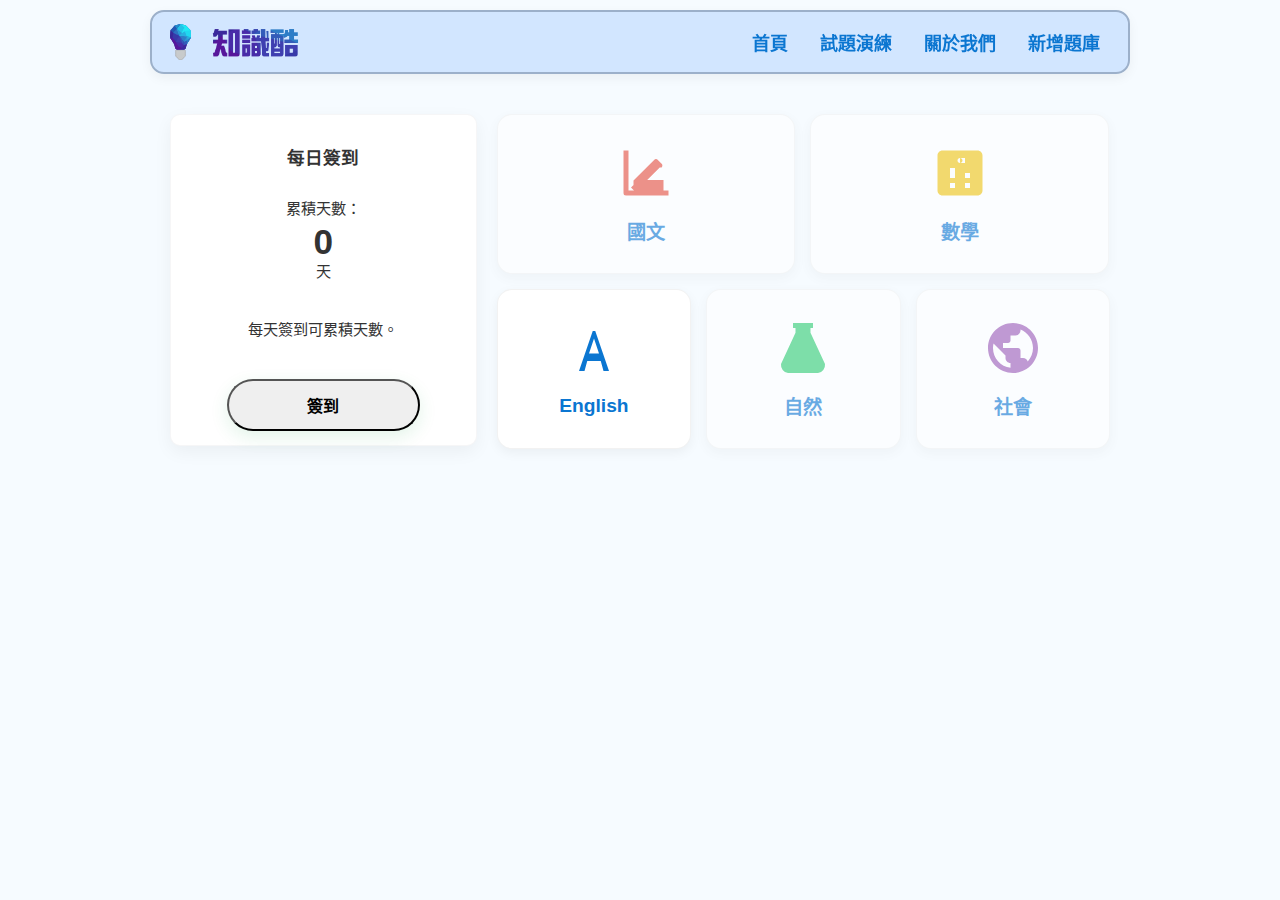
<file: index.html>
<!DOCTYPE html>
<html lang="zh-TW">
<head>
    <meta charset="UTF-8">
    <meta name="viewport" content="width=device-width, initial-scale=1.0">
    <meta name="robots" content="noindex, nofollow">
    <title>知識庫首頁</title>
    <link rel="stylesheet" href="styles/style.css">
    <link rel="stylesheet" href="styles/header.css">
    <link rel="stylesheet" href="styles/index.css">
    <link rel="stylesheet" href="styles/announcement.css">
    <style>
        /* 首頁專屬佈局調整 */
        .main-layout {
            display: flex;
            flex-wrap: wrap;
            gap: 20px;
            max-width: 980px;
            margin: 40px auto;
            padding: 0 20px;
            align-items: flex-start;
        }

        /* 左側簽到區 - 覆蓋原本置中樣式 */
        .checkin-section {
            flex: 1;
            min-width: 300px;
            margin: 0; /* 移除原本的 margin */
            padding: 0;
            display: block; /* 移除 flex center */
        }
        .checkin-card {
            width: 100%;
            max-width: 100%;
            margin: 0;
            aspect-ratio: auto; /* 解除強制正方形 */
            min-height: 320px;
        }

        /* 右側科目區 */
        .subjects-section {
            flex: 2;
            min-width: 300px;
        }

        .subject-grid {
            display: flex;
            flex-wrap: wrap;
            gap: 15px;
        }

        .subject-card {
            background: #fff;
            border-radius: 15px;
            padding: 20px;
            box-shadow: var(--shadow);
            text-decoration: none;
            color: #333;
            transition: transform 0.2s, box-shadow 0.2s;
            border: 1px solid rgba(0,0,0,0.05);
            display: flex;
            flex-direction: column;
            align-items: center;
            justify-content: center;
            height: 160px;
            position: relative;
            overflow: hidden;
        }

        /* 上方兩個：寬度各 50% 扣除間距 */
        .subject-card.top-row {
            width: calc(50% - 8px);
        }
        /* 下方三個：寬度各 33.33% 扣除間距 */
        .subject-card.bottom-row {
            width: calc(33.333% - 10px);
        }

        .subject-card:hover {
            transform: translateY(-5px);
            box-shadow: 0 10px 25px rgba(11,118,209,0.15);
        }

        .subject-icon svg {
            width: 60px;
            height: 60px;
            margin-bottom: 10px;
        }

        .subject-name {
            font-size: 1.2rem;
            font-weight: bold;
            color: var(--primary);
        }

        /* 手機版變成單欄 */
        @media (max-width: 768px) {
            .subject-card.top-row, .subject-card.bottom-row {
                width: 100%;
            }
        }
    </style>
</head>
<body>
    <header>
        <div class="logo">
            <img src="images/logo.svg" alt="Logo" height="50px">
            <span>知識酷</span>
        </div>
        <div class="links">
            <a href="index.html" class="link">首頁</a>
            <a href="english/quiz.html" class="link">試題演練</a>
        </div>
    </header>

    <div class="main-layout">
        <!-- 左側：簽到 -->
        <section class="checkin-section">
            <div class="checkin-card">
                <div class="checkin-left">
                    <h2>每日簽到</h2>
                    <p>累積天數：<span id="totalDays">0</span> 天</p>
                    <p id="checkinMsg" class="checkin-msg"></p>
                </div>
                <div class="checkin-right">
                    <button id="checkinBtn" class="checkin-btn">簽到</button>
                </div>
            </div>
        </section>

        <!-- 右側：科目選單 -->
        <section class="subjects-section">
            <div class="subject-grid">
                <!-- 上排 (2個) -->
                <a href="#" class="subject-card top-row" style="pointer-events:none; opacity:0.6;">
                    <div class="subject-icon">
                        <!-- 國文: 書本/筆 -->
                        <svg viewBox="0 0 24 24" fill="#e74c3c"><path d="M3 3v17a1 1 0 001 1h17v-2H5V3H3m15.25 6.75c.41-.41.41-1.09 0-1.5l-1.5-1.5c-.41-.41-1.09-.41-1.5 0l-8.25 8.25V18h2.25l8.25-8.25m-8.5 5l-3 3 3 3h10v-6h-10z"/></svg>
                    </div>
                    <span class="subject-name">國文</span>
                </a>
                
                <a href="#" class="subject-card top-row" style="pointer-events:none; opacity:0.6;">
                    <div class="subject-icon">
                        <!-- 數學: 運算符號 -->
                        <svg viewBox="0 0 24 24" fill="#f1c40f"><path d="M19 3H5c-1.1 0-2 .9-2 2v14c0 1.1.9 2 2 2h14c1.1 0 2-.9 2-2V5c0-1.1-.9-2-2-2m-7 3c.55 0 1 .45 1 1s-.45 1-1 1-1-.45-1-1 .45-1 1-1m4 12h-2v-2h2v2m0-4h-2v-2h2v2m-4 4H8v-2h2v2m0-4H8v-2h2v2m-2-4h2v2H8V10m6-2h-2V6h2v2z"/></svg>
                    </div>
                    <span class="subject-name">數學</span>
                </a>

                <!-- 下排 (3個) -->
                <a href="english/english.html" class="subject-card bottom-row">
                    <div class="subject-icon">
                        <!-- 英文: A -->
                        <svg viewBox="0 0 24 24" fill="#0b76d1"><path d="M11.5 4L6 20h2.2l1.1-4h5.4l1.1 4H18L12.5 4h-1M10 13l2-6 2 6h-4z"/></svg>
                    </div>
                    <span class="subject-name">English</span>
                </a>

                <a href="#" class="subject-card bottom-row" style="pointer-events:none; opacity:0.6;">
                    <div class="subject-icon">
                        <!-- 自然: 燒杯 -->
                        <svg viewBox="0 0 24 24" fill="#2ecc71"><path d="M20.8 18.4L15 5.86V4h1v-2H8v2h1v1.86L3.2 18.4A3.28 3.28 0 006 22h12a3.28 3.28 0 002.8-3.6zM18.5 19l-3.3-5H8.8l-3.3 5H18.5z"/></svg>
                    </div>
                    <span class="subject-name">自然</span>
                </a>

                <a href="#" class="subject-card bottom-row" style="pointer-events:none; opacity:0.6;">
                    <div class="subject-icon">
                        <!-- 社會: 地球 -->
                        <svg viewBox="0 0 24 24" fill="#9b59b6"><path d="M12 2C6.48 2 2 6.48 2 12s4.48 10 10 10 10-4.48 10-10S17.52 2 12 2m-1 17.93c-3.95-.49-7-3.85-7-7.93 0-.62.08-1.21.21-1.79L9 15v1c0 1.1.9 2 2 2v1.93zm6.9-2.54c-.26-.81-1-1.39-1.9-1.39h-1v-3c0-.55-.45-1-1-1H8v-2h2c.55 0 1-.45 1-1V7h2c1.1 0 2-.9 2-2v-.41c2.93 1.19 5 4.06 5 7.41 0 2.08-.8 3.97-2.1 5.39z"/></svg>
                    </div>
                    <span class="subject-name">社會</span>
                </a>
            </div>
        </section>
    </div>

    <script src="scripts/header.js"></script>
    <script>
        // 保留原有的簽到邏輯
        (function(){
            const totalDaysEl = document.getElementById('totalDays');
            const msgEl = document.getElementById('checkinMsg');
            const btn = document.getElementById('checkinBtn');
            function todayKey() { return new Date().toISOString().slice(0,10); }
            function getTotalDays() { return parseInt(localStorage.getItem('checkin_totalDays') || '0', 10); }
            function getLastDate() { return localStorage.getItem('checkin_lastDate'); }
            function setCheckinDoneForToday() {
                localStorage.setItem('checkin_lastDate', todayKey());
                localStorage.setItem('checkin_totalDays', String(getTotalDays() + 1));
            }
            function updateUI() {
                totalDaysEl.textContent = getTotalDays();
                if (getLastDate() === todayKey()) {
                    btn.disabled = true; btn.textContent = '今日已簽到'; msgEl.textContent = '已成功簽到，明天再來！';
                } else {
                    btn.disabled = false; btn.textContent = '簽到'; msgEl.textContent = '每天簽到可累積天數。';
                }
            }
            btn.addEventListener('click', function(){
                if (getLastDate() === todayKey()) return;
                setCheckinDoneForToday(); updateUI(); msgEl.textContent = '簽到成功，已累積 ' + getTotalDays() + ' 天';
            });
            updateUI();
        })();
    </script>
    <script src="scripts/announcement.js"></script>
    <script src="scripts/utils.js"></script>
</body>
</html>
</file>
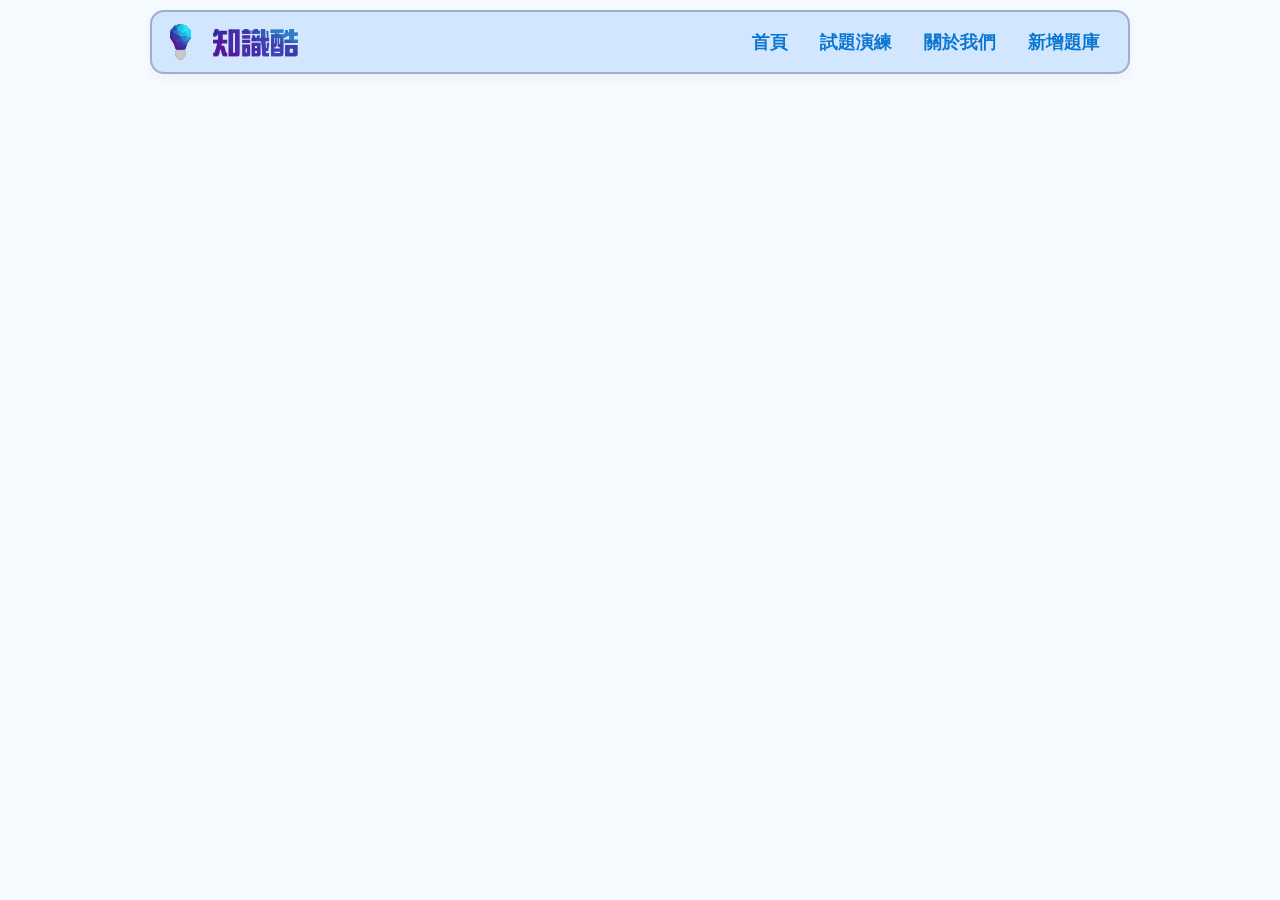
<file: chinese/chinese.html>
<!DOCTYPE html>
<html lang="en">
<head>
    <meta charset="UTF-8">
    <meta name="robots" content="noindex, nofollow">
    <meta name="viewport" content="width=device-width, initial-scale=1.0">
    <title>Document</title>
    <link rel="stylesheet" href="../styles/style.css">
    <link rel="stylesheet" href="../styles/header.css">
</head>
<body>
    <header>
        <div class="logo">
            <img src="../images/logo.svg" alt="知識庫" height="50px" style="margin-right: 10px;">
            <img src="../images/logo.png" height="40px">
        </div>
        <div class="links">
            <a href="index.html" class="link">首頁</a>
            <a href="quiz.html" class="link">試題演練</a>
            <a href="#" class="link">關於我們</a>
            <a href="#" class="link">聯絡我們</a>
        </div>
    </header>
    <script src="../scripts/header.js"></script>
</body>
</html>
</file>
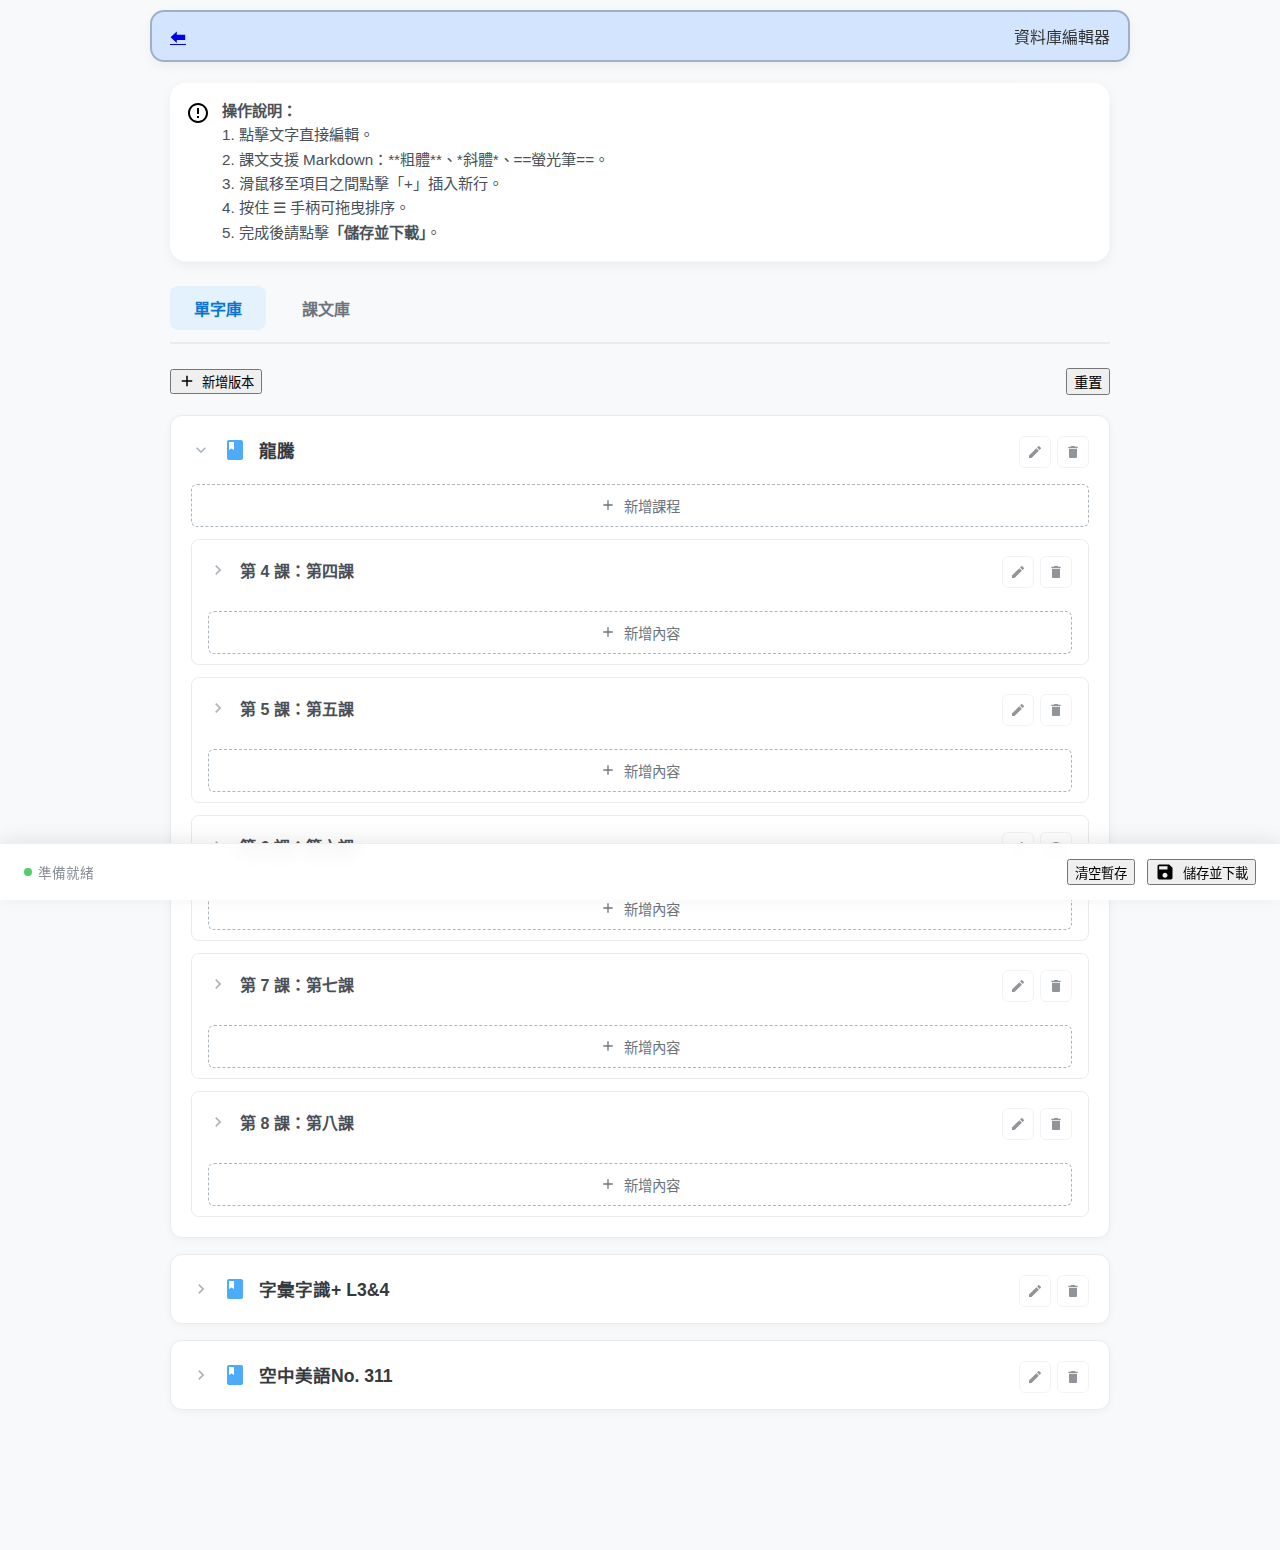
<file: english/editor.html>
<!DOCTYPE html>
<html lang="zh-TW">
<head>
    <meta charset="UTF-8">
    <meta name="robots" content="noindex, nofollow">
    <meta name="viewport" content="width=device-width, initial-scale=1.0">
    <title>資料庫編輯器</title>
    <link rel="stylesheet" href="../styles/style.css">
    <link rel="stylesheet" href="../styles/header.css">
    <style>
        /* --- 編輯器專用樣式 --- */
        body { padding-bottom: 120px; background-color: #f8f9fa; }

        .editor-tabs { display: flex; gap: 12px; margin-bottom: 24px; border-bottom: 2px solid #e9ecef; padding-bottom: 12px; }
        .tab-btn { padding: 10px 24px; background: transparent; border: none; border-radius: 8px; cursor: pointer; font-weight: 600; color: #6c757d; transition: all 0.2s; font-size: 1rem; }
        .tab-btn:hover { background: #e9ecef; color: #495057; }
        .tab-btn.active { background: var(--primary-light); color: var(--primary); }

        .edit-container { display: flex; flex-direction: column; gap: 16px; }

        /* 層級結構 */
        .source-block { background: #fff; border-radius: 12px; box-shadow: 0 2px 8px rgba(0,0,0,0.04); border: 1px solid #e9ecef; overflow: hidden; }
        
        .accordion-header { padding: 16px 20px; display: flex; justify-content: space-between; align-items: center; cursor: pointer; user-select: none; transition: background 0.2s; }
        .accordion-header:hover { background-color: #f8f9fa; }
        .header-left { display: flex; align-items: center; gap: 12px; flex: 1; }
        .chevron-icon { width: 20px; height: 20px; color: #adb5bd; transition: transform 0.3s ease; }
        .source-block.expanded > .accordion-header .chevron-icon, .lesson-block.expanded > .accordion-header .chevron-icon { transform: rotate(90deg); }
        .lesson-container { display: none; padding: 0 20px 20px 20px; }
        .source-block.expanded > .lesson-container { display: block; }
        .source-title { font-weight: 700; font-size: 1.1rem; color: #343a40; }

        .lesson-block { border: 1px solid #e9ecef; border-radius: 8px; margin-top: 12px; background: #fff; }
        .lesson-header { padding: 12px 16px; background: #fff; border-bottom: 1px solid transparent; border-radius: 8px; }
        .lesson-block.expanded .lesson-header { border-bottom-color: #f1f3f5; border-bottom-left-radius: 0; border-bottom-right-radius: 0; }
        .lesson-title { font-weight: 600; color: #495057; font-size: 1rem; }

        .item-list { padding: 0; margin: 0; list-style: none; display: none; }
        .lesson-block.expanded .item-list { display: block; }

        .data-item { display: flex; align-items: flex-start; gap: 12px; padding: 12px 16px; border-bottom: 1px solid #f1f3f5; background: #fff; transition: background 0.2s; position: relative; }
        .data-item:hover { background: #f8fbff; z-index: 2; }
        .data-item:last-child { border-bottom: none; }

        /* 分隔線 */
        .insert-separator { height: 24px; margin-top: -12px; margin-bottom: -12px; position: relative; z-index: 100; display: flex; align-items: center; justify-content: center; cursor: pointer; opacity: 0; transition: opacity 0.1s ease-in-out; }
        .insert-separator:hover { opacity: 1; }
        .insert-line { height: 2px; background: var(--primary); flex: 1; margin: 0 10px; opacity: 0.5; pointer-events: none; }
        .insert-btn-icon { width: 24px; height: 24px; background: var(--primary); color: #fff; border-radius: 50%; display: flex; align-items: center; justify-content: center; font-size: 18px; line-height: 1; box-shadow: 0 2px 6px rgba(11,118,209,0.3); pointer-events: none; transition: transform 0.2s; }
        .insert-separator:hover .insert-btn-icon { transform: scale(1.2); }

        .drag-handle { cursor: grab; color: #ced4da; padding: 4px; margin-top: 4px; display: flex; align-items: center; border-radius: 4px; }
        .drag-handle:hover { color: #6c757d; background: #f1f3f5; }
        .drag-handle:active { cursor: grabbing; }
        .drag-handle svg { width: 20px; height: 20px; fill: currentColor; }

        .item-content { flex: 1; min-width: 0; /* 防止 flex item 溢出 */ }

        /* --- 編輯與顯示樣式 --- */
        .editable-cell { 
            padding: 8px 10px; border-radius: 6px; cursor: text; min-height: 36px; 
            display: flex; align-items: center; transition: all 0.2s; border: 1px solid transparent; 
            white-space: pre-wrap; /* 保留換行 */
        }
        .editable-cell:hover { background: #fff; border-color: #dee2e6; box-shadow: 0 2px 4px rgba(0,0,0,0.03); }
        .editable-cell:empty::before { content: '點擊輸入...'; color: #adb5bd; font-size: 0.85rem; font-style: italic; }

        .inline-input, .inline-select, .inline-textarea {
            width: 100%; padding: 8px 10px; font-size: 1rem;
            border: 2px solid var(--primary); border-radius: 6px;
            outline: none; font-family: inherit; background: #fff; 
            box-shadow: 0 2px 8px rgba(11,118,209,0.1);
        }
        .inline-select { cursor: pointer; }
        .inline-textarea { resize: vertical; min-height: 60px; line-height: 1.5; }

        /* 單字模式 Grid */
        .word-grid { display: grid; grid-template-columns: 1.5fr 0.6fr 2fr; gap: 12px; width: 100%; align-items: center; }
        .col-en { font-weight: 600; color: #212529; }
        .col-pos { color: #1c7ed6; font-weight: 500; font-size: 0.95rem; cursor: pointer; }
        .col-ch { color: #495057; }

        /* 課文模式 Layout (上下排列) */
        .textbook-layout { display: flex; flex-direction: column; gap: 8px; }
        
        .tb-en { 
            font-size: 1.1rem; color: #212529; line-height: 1.6; 
            background: #fafafa; /* 區別英文區塊 */
        }
        .tb-ch { font-size: 1rem; color: #666; line-height: 1.5; }

        /* Markdown 樣式 */
        .md-bold { font-weight: 800; color: #d63384; } /* 粗體用粉紅色強調 */
        .md-italic { font-style: italic; color: #0d6efd; }
        .md-highlight { background-color: #fff3cd; padding: 0 4px; border-radius: 4px; }

        .action-group { display: flex; gap: 6px; align-items: center; opacity: 0.6; transition: opacity 0.2s; margin-top: 4px; }
        .source-block:hover .action-group, .lesson-block:hover .action-group, .data-item:hover .action-group { opacity: 1; }

        .icon-btn-sm { width: 32px; height: 32px; display: flex; align-items: center; justify-content: center; border-radius: 6px; border: 1px solid #e9ecef; background: #fff; color: #495057; cursor: pointer; transition: all 0.2s; }
        .icon-btn-sm:hover { background: #f8f9fa; border-color: #ced4da; color: #212529; }
        .icon-btn-sm.danger:hover { background: #fff5f5; border-color: #ffc9c9; color: #fa5252; }
        .icon-btn-sm.primary:hover { background: #e7f5ff; border-color: #a5d8ff; color: #1c7ed6; }
        .icon-btn-sm svg { width: 16px; height: 16px; fill: currentColor; }

        .btn-add-text {
            font-size: 0.9rem; 
            padding: 10px 16px; /* 增加一點內距讓它看起來不像被擠壓 */
            border-radius: 6px; 
            background: transparent; 
            border: 1px dashed #adb5bd; 
            color: #6c757d; 
            cursor: pointer; 
            transition: 0.2s; 
            
            /* 關鍵 Flex 設定 */
            display: flex; 
            flex-direction: row; /* 確保圖示與文字左右排列 */
            align-items: center; 
            justify-content: center; /* 內容置中 */
            gap: 8px; /* 圖示與文字間距 */
            
            /* 關鍵：防止文字因為空間不足而變成直排 */
            white-space: nowrap; 
            width: 100%; /* 讓按鈕撐滿容器寬度，避免被擠壓 */
        }
        
        .btn-add-text svg {
            width: 16px; 
            height: 16px; 
            fill: currentColor; 
        }

        .btn-add-text:hover { 
            border-color: var(--primary); 
            color: var(--primary); 
            background: var(--primary-light); 
        }

        .floating-footer { position: fixed; bottom: 0; left: 0; right: 0; background: rgba(255, 255, 255, 0.9); backdrop-filter: blur(10px); box-shadow: 0 -4px 20px rgba(0,0,0,0.08); padding: 15px 24px; display: flex; justify-content: space-between; align-items: center; z-index: 1000; border-top: 1px solid #eee; }
        .status-msg { font-size: 0.85rem; color: #868e96; display: flex; align-items: center; gap: 6px; }
        .status-dot { width: 8px; height: 8px; background: #51cf66; border-radius: 50%; }

        .modal { display: none; position: fixed; top: 0; left: 0; width: 100%; height: 100%; background: rgba(0,0,0,0.4); z-index: 2000; justify-content: center; align-items: center; backdrop-filter: blur(2px); }
        .modal.show { display: flex; }
        .modal-card { background: #fff; padding: 24px; border-radius: 16px; width: 90%; max-width: 480px; box-shadow: 0 20px 40px rgba(0,0,0,0.15); animation: slideUp 0.3s ease; }
        .form-group { margin-bottom: 16px; }
        .form-group label { display: block; margin-bottom: 8px; font-weight: 600; font-size: 0.9rem; color: #495057; }
        .form-group input { width: 100%; padding: 10px 12px; border: 1px solid #dee2e6; border-radius: 8px; font-size: 1rem; transition: border 0.2s; background: #fff; }
        .form-group input:focus { border-color: var(--primary); outline: none; box-shadow: 0 0 0 3px var(--primary-light); }
        .modal-actions { display: flex; justify-content: flex-end; gap: 10px; margin-top: 20px; }

        .dragging { opacity: 0.4; background: #e7f5ff; border: 2px dashed var(--primary); }
        .drag-over { border-top: 2px solid var(--primary); }

        @keyframes slideUp { from { transform: translateY(20px); opacity: 0; } to { transform: translateY(0); opacity: 1; } }
        @media (max-width: 600px) { .word-grid { grid-template-columns: 1fr; gap: 4px; align-items: start; } .editable-cell { padding: 6px; font-size: 0.95rem; } .col-pos { font-size: 0.85rem; color: #adb5bd; } .col-pos::before { content: '詞性: '; } .header-left { gap: 8px; } }
    </style>
</head>
<body>
    <header>
        <div class="logo"><a href="../index.html" class="back-link">⬅</a></div>
        <span>資料庫編輯器</span>
    </header>

    <div class="page-container">
        <div class="std-card" style="padding: 16px; margin-bottom: 24px; background: #fff; border-left: 4px solid var(--accent); display: flex; gap: 12px; align-items: flex-start;">
            <svg style="width:24px; height:24px; fill:var(--accent); flex-shrink:0; margin-top:2px;" viewBox="0 0 24 24"><path d="M11 15h2v2h-2zm0-8h2v6h-2zm1-5C6.48 2 2 6.48 2 12s4.48 10 10 10 10-4.48 10-10S17.52 2 12 2zm0 18c-4.41 0-8-3.59-8-8s3.59-8 8-8 8 3.59 8 8-3.59 8-8 8z"/></svg>
            <div style="font-size: 0.95rem; color:#495057; line-height:1.6;">
                <strong>操作說明：</strong><br>
                1. 點擊文字直接編輯。<br>
                2. 課文支援 Markdown：**粗體**、*斜體*、==螢光筆==。<br>
                3. 滑鼠移至項目之間點擊「+」插入新行。<br>
                4. 按住 ☰ 手柄可拖曳排序。<br>
                5. 完成後請點擊<strong>「儲存並下載」</strong>。
            </div>
        </div>

        <div class="editor-tabs">
            <button class="tab-btn active" id="tab-words" onclick="switchTab('words')">單字庫</button>
            <button class="tab-btn" id="tab-textbook" onclick="switchTab('textbook')">課文庫</button>
        </div>

        <div style="margin-bottom: 20px; display: flex; justify-content: space-between; align-items: center;">
            <button class="btn" onclick="addNewSource()" style="display:flex; align-items:center; gap:6px;">
                <svg style="width:18px;height:18px;fill:currentColor" viewBox="0 0 24 24"><path d="M19 13h-6v6h-2v-6H5v-2h6V5h2v6h6v2z"/></svg> 新增版本
            </button>
            <button class="btn secondary" onclick="resetToOriginal()" style="font-size: 0.9rem;">重置</button>
        </div>

        <div id="editor-content" class="edit-container"></div>
    </div>

    <div class="floating-footer">
        <div class="status-msg"><div class="status-dot"></div><span id="auto-save-msg">準備就緒</span></div>
        <div style="display:flex; gap:12px;">
            <button class="btn secondary" onclick="clearDraft()">清空暫存</button>
            <button class="btn" onclick="downloadJSON()" style="display:flex; align-items:center; gap:8px;">
                <svg style="width:20px;height:20px;fill:currentColor" viewBox="0 0 24 24"><path d="M17 3H5a2 2 0 00-2 2v14a2 2 0 002 2h14c1.1 0 2-.9 2-2V7l-4-4zm-5 16c-1.66 0-3-1.34-3-3s1.34-3 3-3 3 1.34 3 3-1.34 3-3 3zm3-10H5V5h10v4z"/></svg> 儲存並下載
            </button>
        </div>
    </div>

    <div id="edit-modal" class="modal">
        <div class="modal-card">
            <h3 id="modal-title" style="margin-top:0; margin-bottom:24px; color:#333;">編輯項目</h3>
            <div id="modal-form"></div>
            <div class="modal-actions">
                <button class="btn secondary" onclick="closeModal()">取消</button>
                <button class="btn" onclick="saveModal()">確定</button>
            </div>
        </div>
    </div>

    <script src="../scripts/english-editor.js"></script>
    <script src="../scripts/utils.js"></script>
    <script src="../scripts/english-editor.js"></script>
</body>
</html>
</file>
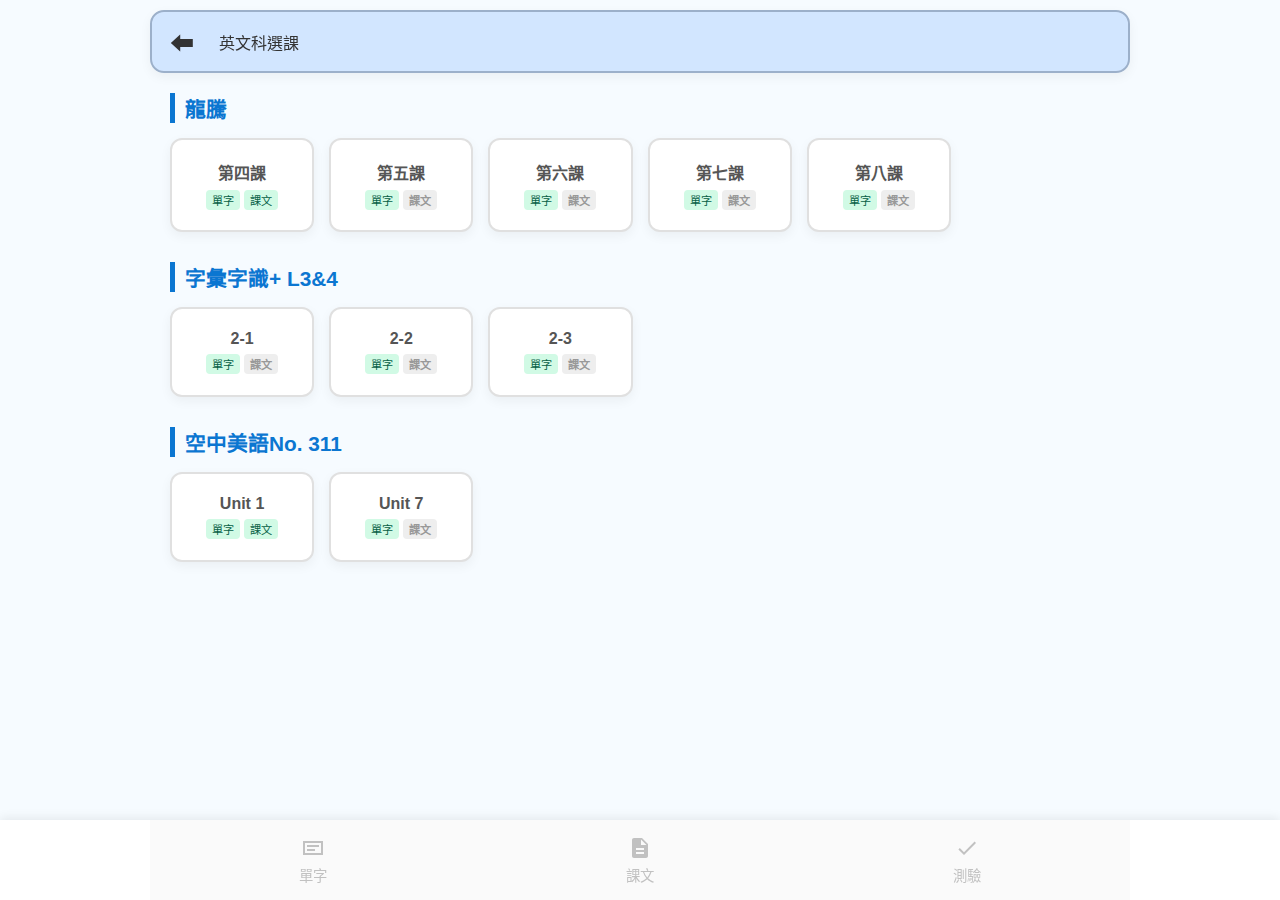
<file: english/english.html>
<!DOCTYPE html>
<html lang="zh-TW">
<head>
    <meta charset="UTF-8">
    <meta name="robots" content="noindex, nofollow">
    <meta name="viewport" content="width=device-width, initial-scale=1.0">
    <title>英文科 - 選課</title>
    <link rel="stylesheet" href="../styles/style.css">
    <link rel="stylesheet" href="../styles/header.css">
    <style>
        body { padding-bottom: 90px; }
        
        /* 課程選擇方塊樣式 */
        .version-group { margin-bottom: 30px; animation: fadeIn 0.5s ease; }
        .version-title { font-size: 1.3rem; font-weight: bold; color: var(--primary); margin-bottom: 15px; border-left: 5px solid var(--primary); padding-left: 10px; }
        
        .lesson-grid {
            display: grid;
            grid-template-columns: repeat(auto-fill, minmax(140px, 1fr));
            gap: 15px;
        }

        .lesson-card {
            background: #fff;
            border: 2px solid #e0e0e0;
            border-radius: 12px;
            padding: 20px 10px;
            text-align: center;
            cursor: pointer;
            transition: all 0.2s ease;
            user-select: none;
            display: flex;
            flex-direction: column; /* 改為垂直排列以便顯示小標籤 */
            align-items: center;
            justify-content: center;
            font-weight: bold;
            color: #555;
            box-shadow: var(--shadow);
            min-height: 90px;
            position: relative;
        }

        .lesson-card:hover { transform: translateY(-3px); border-color: #ccc; }
        
        /* 選中狀態 */
        .lesson-card.selected {
            border-color: var(--primary);
            background-color: var(--primary-light);
            color: var(--primary);
            box-shadow: 0 5px 15px rgba(11,118,209,0.2);
        }
        .lesson-card.selected::after {
            content: '✔'; position: absolute; top: 5px; right: 8px; font-size: 0.9rem;
        }

        /* 資料類型標記 (小圓點) */
        .card-badges {
            display: flex;
            gap: 4px;
            margin-top: 6px;
        }
        .badge {
            font-size: 0.7rem;
            padding: 2px 6px;
            border-radius: 4px;
            background: #eee;
            color: #999;
        }
        .badge.has-data {
            background: #d1fae5;
            color: #065f46;
            font-weight: normal;
        }

        .back-link { text-decoration: none; color: inherit !important; margin-right: 15px; font-size: 1.5rem; }
        .back-link:visited, .back-link:active { color: inherit !important; }

        /* 底部導航 */
        .bottom-nav-fixed {
            position: fixed; bottom: 0; left: 0; right: 0;
            background: #fff; box-shadow: 0 -2px 10px rgba(0,0,0,0.08);
            z-index: 1000;
            display: flex; justify-content: center;
        }
        .bottom-nav-content {
            width: 100%; max-width: 980px;
            height: 80px;
            display: flex; justify-content: space-around; align-items: center;
        }
        .nav-item-btn {
            flex: 1; height: 100%; border: none; background: none;
            display: flex; flex-direction: column; align-items: center; justify-content: center;
            font-size: 0.9rem; color: #666; cursor: pointer; text-decoration: none;
            transition: all 0.2s;
        }
        .nav-item-btn:hover:not(:disabled) { background: #f9f9f9; color: var(--primary); }
        .nav-item-btn svg { width: 24px; height: 24px; margin-bottom: 4px; fill: currentColor; }

        /* 按鈕不可用狀態 */
        .nav-item-btn:disabled {
            opacity: 0.4;
            cursor: not-allowed;
            filter: grayscale(100%);
            background: #f5f5f5;
        }

        @keyframes fadeIn { from { opacity: 0; transform: translateY(10px); } to { opacity: 1; transform: translateY(0); } }
    </style>
</head>
<body>
    <header>
        <div class="logo">
            <a href="../index.html" class="back-link">⬅</a>
            <span>英文科選課</span>
        </div>
    </header>

    <div class="page-container" id="lesson-container" style="max-width:980px; margin:20px auto; padding:0 20px;">
        <p style="text-align:center; color:#666; margin-top: 50px;">
            <span style="display:inline-block; animation: spin 1s infinite linear;">⏳</span> 載入課程資料中...
        </p>
    </div>

    <div class="bottom-nav-fixed">
        <div class="bottom-nav-content">
            <button class="nav-item-btn" id="btn-words" onclick="goTo('words')" disabled>
                <svg viewBox="0 0 24 24"><path d="M2 5h20v14H2V5zm2 2v10h16V7H4zm2 2h12v2H6V9zm0 4h8v2H6v-2z"/></svg>
                <span>單字</span>
            </button>
            <button class="nav-item-btn" id="btn-textbook" onclick="goTo('textbook')" disabled>
                <svg viewBox="0 0 24 24"><path d="M14 2H6c-1.1 0-1.99.9-1.99 2L4 20c0 1.1.89 2 1.99 2H18c1.1 0 2-.9 2-2V8l-6-6zm2 16H8v-2h8v2zm0-4H8v-2h8v2zm-3-5V3.5L18.5 9H13z"/></svg>
                <span>課文</span>
            </button>
            <button class="nav-item-btn" id="btn-quiz" onclick="goTo('quiz')" disabled>
                <svg viewBox="0 0 24 24"><path d="M9 16.17L4.83 12l-1.42 1.41L9 19 21 7l-1.41-1.41z"/></svg>
                <span>測驗</span>
            </button>
        </div>
    </div>

    <script>
        let mergedData = []; // 儲存合併後的資料結構

        // 初始化：同時載入兩個 JSON 檔案
        Promise.all([
            fetch('../data/english.json').then(r => r.ok ? r.json() : {sources:[]}).catch(()=>({sources:[]})),
            fetch('../data/english-textbook.json').then(r => r.ok ? r.json() : {sources:[]}).catch(()=>({sources:[]}))
        ]).then(([wordData, textData]) => {
            mergeData(wordData.sources, textData.sources);
            renderLessons();
            checkButtonState(); // 初始檢查按鈕狀態
        }).catch(e => {
            console.error(e);
            document.getElementById('lesson-container').innerHTML = '<p style="text-align:center; color:red;">資料載入發生錯誤，請檢查 console。</p>';
        });

        // 資料合併邏輯：將單字與課文的來源整合成一個列表
        function mergeData(wordSources, textSources) {
            const map = new Map();

            // 1. 處理單字資料
            if (wordSources) {
                wordSources.forEach(src => {
                    if (!map.has(src.name)) map.set(src.name, new Map());
                    const lessonsMap = map.get(src.name);
                    src.lessons.forEach(l => {
                        if (!lessonsMap.has(l.lesson)) {
                            lessonsMap.set(l.lesson, { 
                                title: l.title, 
                                hasWords: (l.vocabulary && l.vocabulary.length > 0), 
                                hasText: false 
                            });
                        } else {
                            // 更新既有課程
                            const existing = lessonsMap.get(l.lesson);
                            existing.hasWords = (l.vocabulary && l.vocabulary.length > 0);
                        }
                    });
                });
            }

            // 2. 處理課文資料 (合併進去)
            if (textSources) {
                textSources.forEach(src => {
                    if (!map.has(src.name)) map.set(src.name, new Map());
                    const lessonsMap = map.get(src.name);
                    src.lessons.forEach(l => {
                        if (!lessonsMap.has(l.lesson)) {
                            lessonsMap.set(l.lesson, { 
                                title: l.title, 
                                hasWords: false, 
                                hasText: (l.sentences && l.sentences.length > 0) 
                            });
                        } else {
                            const existing = lessonsMap.get(l.lesson);
                            // 如果課文檔有這課，且句子數 > 0，則標記有課文
                            if (l.sentences && l.sentences.length > 0) {
                                existing.hasText = true;
                            }
                        }
                    });
                });
            }

            // 3. 轉回陣列格式供渲染使用
            mergedData = Array.from(map.entries()).map(([sourceName, lessonsMap]) => {
                const lessons = Array.from(lessonsMap.entries()).map(([lessonNum, info]) => ({
                    lesson: lessonNum,
                    title: info.title,
                    hasWords: info.hasWords,
                    hasText: info.hasText
                }));
                // 排序課程
                lessons.sort((a, b) => a.lesson - b.lesson);
                return { name: sourceName, lessons: lessons };
            });
        }

        function renderLessons() {
            const container = document.getElementById('lesson-container');
            container.innerHTML = '';
            
            let saved = [];
            try { saved = JSON.parse(localStorage.getItem('sel_lessons') || '[]'); } catch (e) {}

            if (mergedData.length === 0) {
                container.innerHTML = '<p style="text-align:center; color:#666;">目前沒有任何課程資料。</p>';
                return;
            }

            mergedData.forEach(source => {
                const group = document.createElement('div');
                group.className = 'version-group';
                group.innerHTML = `<div class="version-title">${source.name}</div>`;
                
                const grid = document.createElement('div');
                grid.className = 'lesson-grid';

                source.lessons.forEach(lesson => {
                    const card = document.createElement('div');
                    card.className = 'lesson-card';
                    
                    // 檢查是否已選
                    const isSelected = saved.some(s => s.source === source.name && s.lesson === lesson.lesson);
                    if(isSelected) card.classList.add('selected');

                    // 點擊事件：切換選擇並立即檢查按鈕狀態
                    card.onclick = () => {
                        card.classList.toggle('selected');
                        checkButtonState();
                    };
                    
                    // 綁定資料屬性供查詢
                    card.dataset.source = source.name;
                    card.dataset.lesson = lesson.lesson;
                    // 將該課的資料狀態綁在 DOM 上，方便 checkButtonState 讀取
                    card.dataset.hasWords = lesson.hasWords;
                    card.dataset.hasText = lesson.hasText;

                    // 內容與標記
                    card.innerHTML = `
                        <div>${lesson.title}</div>
                        <div class="card-badges">
                            <span class="badge ${lesson.hasWords ? 'has-data' : ''}">單字</span>
                            <span class="badge ${lesson.hasText ? 'has-data' : ''}">課文</span>
                        </div>
                    `;

                    grid.appendChild(card);
                });
                
                group.appendChild(grid);
                container.appendChild(group);
            });
        }

        // 核心邏輯：檢查按鈕是否可用
        function checkButtonState() {
            const selectedCards = document.querySelectorAll('.lesson-card.selected');
            const btnWords = document.getElementById('btn-words');
            const btnText = document.getElementById('btn-textbook');
            const btnQuiz = document.getElementById('btn-quiz');

            if (selectedCards.length === 0) {
                // 未選擇任何課程 -> 全部禁用
                btnWords.disabled = true;
                btnText.disabled = true;
                btnQuiz.disabled = true;
                return;
            }

            let anyHasWords = false;
            let anyHasText = false;

            // 遍歷所有選中的卡片，檢查是否包含資料
            selectedCards.forEach(card => {
                if (card.dataset.hasWords === 'true') anyHasWords = true;
                if (card.dataset.hasText === 'true') anyHasText = true;
            });

            // 根據檢查結果設定按鈕
            btnWords.disabled = !anyHasWords;
            btnQuiz.disabled = !anyHasWords; // 測驗依賴單字
            btnText.disabled = !anyHasText;
        }

        function goTo(page) {
            const selectedCards = document.querySelectorAll('.lesson-card.selected');
            if(selectedCards.length === 0) return;

            const selection = Array.from(selectedCards).map(card => ({
                source: card.dataset.source,
                lesson: parseInt(card.dataset.lesson)
            }));
            
            localStorage.setItem('sel_lessons', JSON.stringify(selection));
            window.location.href = page + '.html';
        }
    </script>
    <script src="../scripts/utils.js"></script>
    <script src="../scripts/english-editor.js"></script>
</body>
</html>
</file>
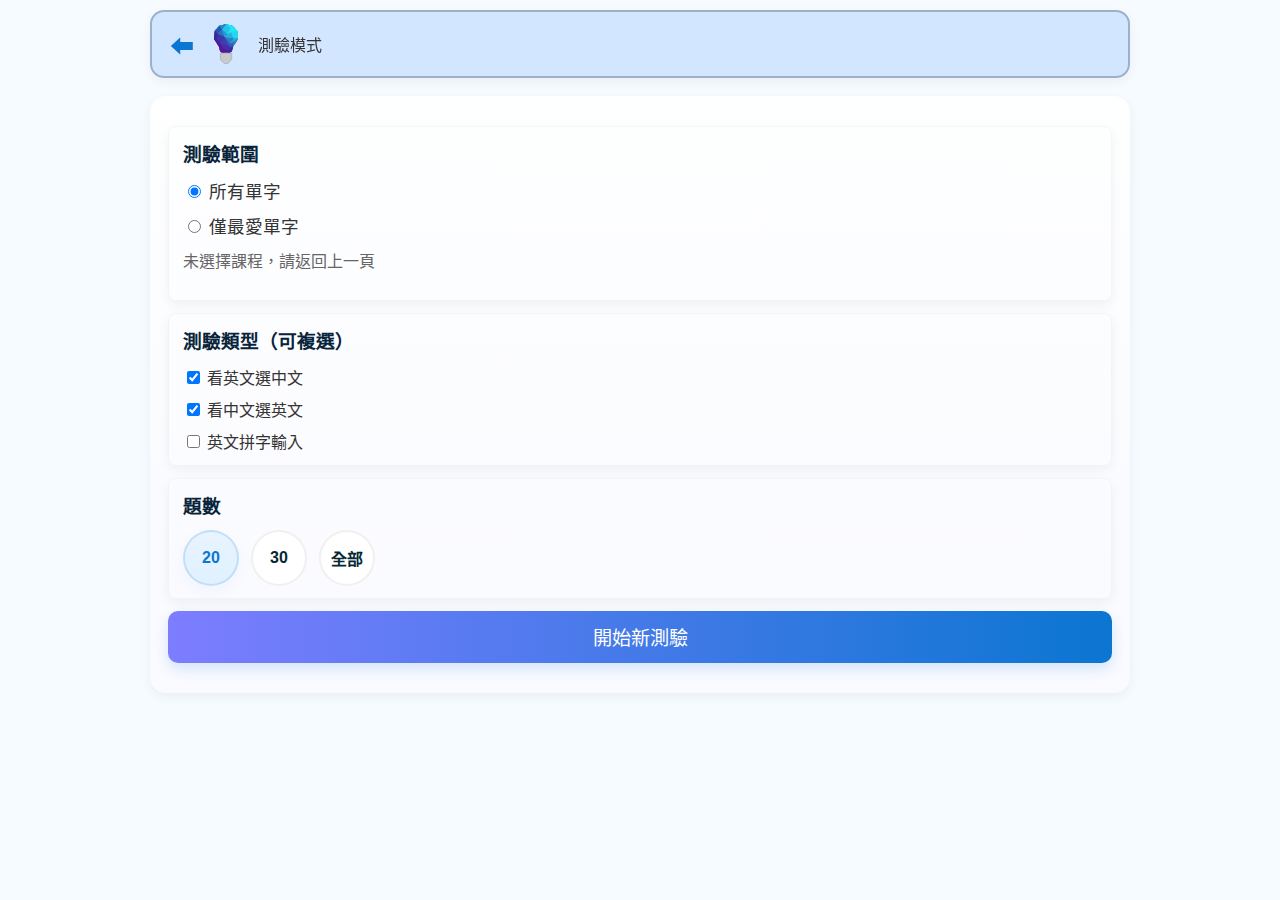
<file: english/quiz.html>
<!DOCTYPE html>
<html lang="zh-TW">
<head>
    <meta charset="UTF-8">
    <meta name="robots" content="noindex, nofollow">
    <meta name="viewport" content="width=device-width, initial-scale=1.0">
    <title>單字測驗</title>
    <link rel="stylesheet" href="../styles/style.css">
    <link rel="stylesheet" href="../styles/header.css">
    <link rel="stylesheet" href="../styles/english-quiz.css">
    <style>
        /* 錯題訂正區塊樣式 */
        #mistake-area {
            margin-top: 20px;
            padding-top: 20px;
            border-top: 2px dashed #eee;
            text-align: center;
            display: none; /* 預設隱藏 */
            animation: fadeIn 0.5s ease;
        }
        #mistake-btn {
            width: 100%;
            margin-top: 10px;
            background: linear-gradient(135deg, #ff9a9e 0%, #fecfef 99%, #fecfef 100%);
            color: #d63031;
            border: 1px solid #ffcdd2;
            box-shadow: 0 4px 12px rgba(255, 154, 158, 0.3);
        }
        #mistake-btn:hover {
            transform: translateY(-2px);
            box-shadow: 0 6px 16px rgba(255, 154, 158, 0.4);
        }
        #last-score-info {
            font-weight: bold;
            color: var(--primary);
            margin-bottom: 8px;
            font-size: 1.1rem;
        }
        @keyframes fadeIn { from { opacity: 0; } to { opacity: 1; } }
    </style>
</head>
<body>
    <header>
        <div class="logo">
            <a href="english.html" style="text-decoration:none; color:var(--primary); font-size:1.5rem; margin-right:10px;">⬅</a>
            <img src="../images/logo.svg" alt="知識庫" height="40px" style="margin-right: 10px;">
            <span>測驗模式</span>
        </div>
    </header>
    
    <main class="quiz-container page-container">
        <!-- 設定與開始區塊 -->
        <section class="setup">
            <div class="std-card panel">
                <h3 style="margin-top:0;">測驗範圍</h3>
                <div style="display:flex; flex-direction:column; gap:10px;">
                    <label style="cursor:pointer; font-size:1.1rem;">
                        <input type="radio" name="q-scope" value="all" checked onchange="window.updateQuizCount()"> 
                        所有單字
                    </label>
                    <label style="cursor:pointer; font-size:1.1rem;">
                        <input type="radio" name="q-scope" value="fav" onchange="window.updateQuizCount()"> 
                        僅最愛單字
                    </label>
                </div>
                <p id="scope-count-msg" style="margin-top:10px; color:#666;">所選範圍共有 0 個單字</p>
            </div>

            <div class="std-card panel">
                <h3 style="margin-top:0;">測驗類型（可複選）</h3>
                <div style="display:flex; flex-direction:column; gap:8px;">
                    <label><input type="checkbox" id="type-en2ch" checked> 看英文選中文</label>
                    <label><input type="checkbox" id="type-ch2en" checked> 看中文選英文</label>
                    <label><input type="checkbox" id="type-spell"> 英文拼字輸入</label>
                </div>
            </div>

            <div class="std-card panel">
                <h3 style="margin-top:0;">題數</h3>
                <div class="num-select" aria-label="題數選擇">
                    <label class="num-item"><input type="radio" name="num" value="20" checked> <span>20</span></label>
                    <label class="num-item"><input type="radio" name="num" value="30"> <span>30</span></label>
                    <label class="num-item"><input type="radio" name="num" value="all"> <span>全部</span></label>
                </div>
            </div>

            <!-- 開始按鈕與錯題訂正區塊 -->
            <div class="panel" style="border:none; background:none; box-shadow:none; padding:0;">
                <button id="start-btn" class="btn" style="width:100%; font-size:1.2rem; padding:12px;">開始新測驗</button>
                
                <!-- 錯題訂正顯示於此 (原本結果頁功能移至此處) -->
                <div id="mistake-area">
                    <div id="last-score-info">上次得分：--</div>
                    <button id="mistake-btn" class="btn">錯題訂正 (0)</button>
                </div>
            </div>
        </section>

        <!-- 測驗進行區 -->
        <section id="quiz" class="quiz" style="display:none;">
            <div class="meta">
                <div id="progress">0 / 0</div>
                <div id="timer">--</div>
                <div id="score" style="display:none">得分：0</div>
            </div>

            <div id="question-area" class="question-area std-card">
                <!-- JS 動態填入 -->
            </div>

            <div class="controls">
                <button id="show-answer" class="btn">看答案</button>
                <button id="exit-btn" class="btn secondary">退出測驗</button>
            </div>
        </section>
    </main>

    <!-- 退出確認 Modal -->
    <div id="exit-modal" class="exit-modal" aria-hidden="true" style="display:none;">
      <div class="exit-modal-backdrop"></div>
      <div class="exit-modal-dialog">
        <h3>確認退出</h3>
        <p>確定要退出測驗？進度將會結束。</p>
        <div class="exit-modal-actions">
          <button id="exit-confirm" class="btn">確定</button>
          <button id="exit-cancel" class="btn secondary">取消</button>
        </div>
      </div>
    </div>

    <script src="../scripts/english-quiz.js"></script>
</body>
</html>
</file>
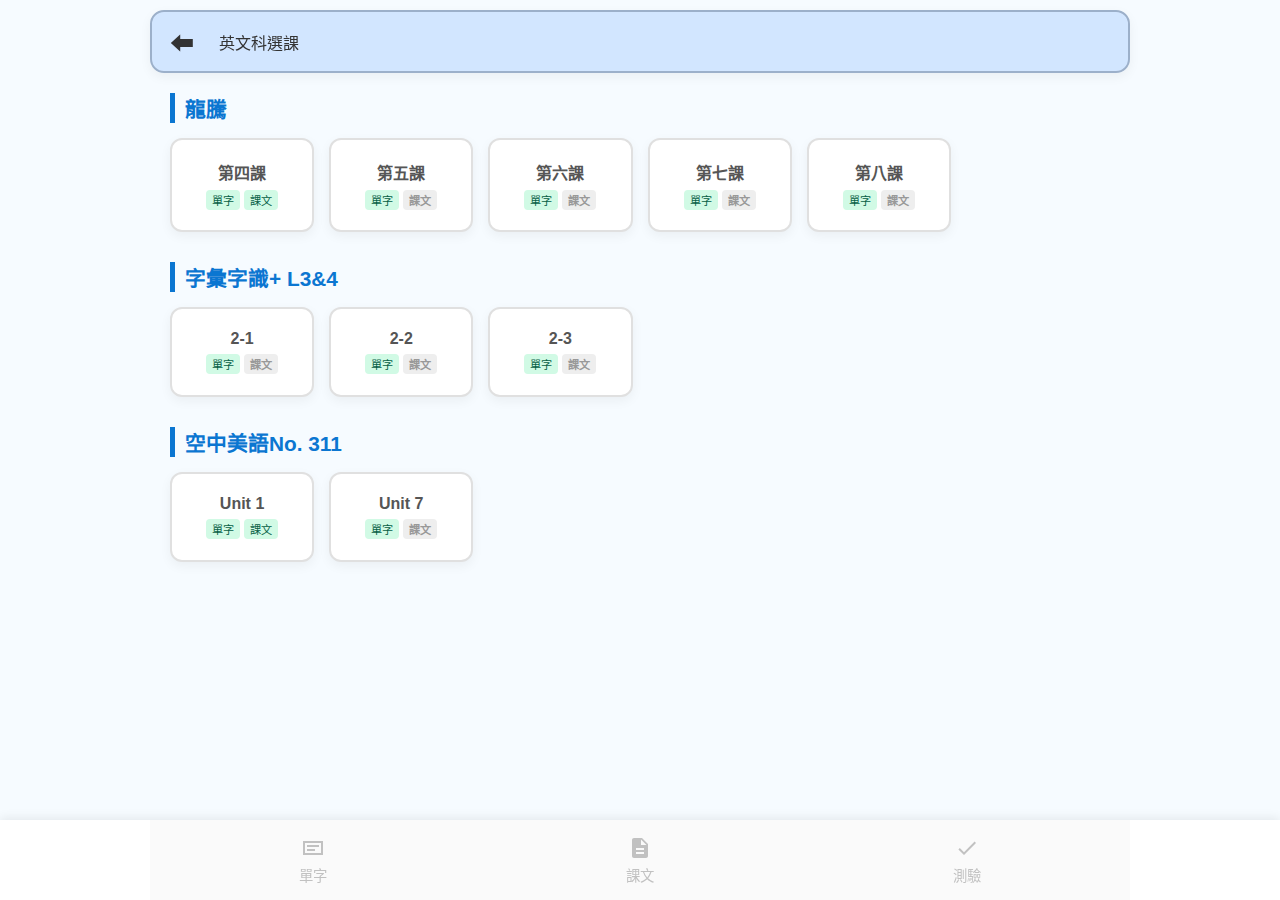
<file: english/textbook.html>
<!DOCTYPE html>
<html lang="zh-TW">
<head>
    <meta charset="UTF-8">
    <meta name="robots" content="noindex, nofollow">
    <meta name="viewport" content="width=device-width, initial-scale=1.0">
    <title>課文朗讀</title>
    <link rel="stylesheet" href="../styles/style.css">
    <link rel="stylesheet" href="../styles/header.css">
    <style>
        body { padding-bottom: 100px; }
        header { justify-content: space-between; padding: 10px; position: relative; z-index: 2000; background: #fff; }
        .text-list { max-width: 800px; margin: 0 auto; padding: 10px; }
        .sent-row { padding: 18px; border-bottom: 1px solid #eee; cursor: pointer; background: #fff; transition: background 0.2s; }
        .sent-row:hover { background: #fcfcfc; }
        .sent-row.active { background: var(--primary-light); color: var(--primary); border-left: 4px solid var(--primary); }
        .s-en { font-size: 1.15rem; line-height: 1.6; margin-bottom: 6px; color: #333; }
        .s-ch { font-size: 1rem; color: #666; display: none; }
        .focus-overlay { display: none; position: fixed; top: 70px; left: 0; right: 0; bottom: 80px; background: var(--bg-color); z-index: 1500; flex-direction: column; align-items: center; justify-content: center; padding: 30px; text-align: center; overflow-y: auto; }
        .focus-overlay.show { display: flex; }
        .focus-card { background: #fff; padding: 40px; border-radius: var(--radius); box-shadow: var(--shadow); width: 100%; max-width: 600px; }
        .f-en { font-size: 1.6rem; color: var(--primary); margin-bottom: 20px; font-weight: 700; line-height: 1.4; }
        .f-ch { font-size: 1.2rem; color: #444; line-height: 1.4; }
        .bottom-nav-fixed { position: fixed; bottom: 0; left: 0; right: 0; background: #fff; border-top: 1px solid #ddd; z-index: 1000; display: flex; justify-content: center; }
        .bottom-nav-content { width: 100%; max-width: 980px; padding: 10px 0; display: flex; justify-content: space-evenly; align-items: center; }
        .nav-item-btn { background: none; border: none; cursor: pointer; display: flex; flex-direction: column; align-items: center; color: #555; width: 60px; font-size: 0.8rem; }
        .nav-item-btn svg { width: 24px; height: 24px; margin-bottom: 4px; fill: currentColor; }
        .nav-item-btn:hover { color: var(--primary); }
        .back-link { text-decoration: none; color: inherit !important; font-size: 1.5rem; margin-right: 10px; }
        .back-link:visited { color: inherit !important; }
    </style>
</head>
<body>
    <header>
        <div class="logo"><a href="english.html" class="back-link">⬅</a></div>
        <div style="font-weight:bold; font-size:1.1rem;">課文朗讀</div>
        <button class="icon-btn" onclick="toggleFocus()" style="width:auto; border-radius:8px; padding:0 10px;">
            <svg viewBox="0 0 24 24" style="margin-right:4px;"><path d="M12.87 15.07l-2.54-2.51.03-.03A17.52 17.52 0 0014.07 6H17V4h-7V2H8v2H1v2h11.17C11.5 7.92 10.44 9.75 9 11.35 8.07 10.32 7.3 9.19 6.69 8h-2c.73 1.63 1.73 3.17 2.98 4.56l-5.09 5.02L4 19l5-5 3.11 3.11.76-2.04zM18.5 10h-2L12 22h2l1.12-3h4.75L21 22h2l-4.5-12zm-2.62 7l1.62-4.33L19.12 17h-3.24z"/></svg>
            <span style="font-size:0.9rem;">中/英</span>
        </button>
    </header>

    <div id="text-container" class="text-list page-container"></div>

    <div id="focus-view" class="focus-overlay">
        <div class="focus-card">
            <div class="f-en" id="focus-en"></div>
            <div class="f-ch" id="focus-ch"></div>
        </div>
    </div>

    <div class="bottom-nav-fixed">
        <div class="bottom-nav-content">
            <button class="nav-item-btn" onclick="toggleSpeed()"><svg viewBox="0 0 24 24"><path d="M20.38 8.57l-1.23 1.85a8 8 0 0 1-.22 7.58H5.07A8 8 0 0 1 15.58 6.85l1.85-1.23A10 10 0 0 0 3.35 19a2 2 0 0 0 1.72 1h13.85a2 2 0 0 0 1.74-1 10 10 0 0 0-.27-10.44zm-9.79 6.84a2 2 0 0 0 2.83 0l5.66-8.49-8.49 5.66a2 2 0 0 0 0 2.83z"/></svg><span id="spd-txt">正常速度</span></button>
            <button class="nav-item-btn" onclick="playPrev()"><svg viewBox="0 0 24 24"><path d="M6 6h2v12H6zm3.5 6l8.5 6V6z"/></svg><span>上一句</span></button>
            <button class="nav-item-btn" onclick="togglePlay()"><svg id="icon-play" viewBox="0 0 24 24"><path d="M8 5v14l11-7z"/></svg><span id="txt-play">連續播放</span></button>
            <button class="nav-item-btn" onclick="playNext()"><svg viewBox="0 0 24 24"><path d="M6 18l8.5-6L6 6v12zM16 6v12h2V6h-2z"/></svg><span>下一句</span></button>
            <button class="nav-item-btn" onclick="stopAll()"><svg viewBox="0 0 24 24"><path d="M6 6h12v12H6z"/></svg><span>停止</span></button>
        </div>
    </div>

    <script src="../scripts/utils.js"></script>
    <script>
        let sents=[], idx=0, play=false, slow=false, focus=false;

        (async()=>{
            const sel = JSON.parse(localStorage.getItem('sel_lessons')||'[]');
            if(!sel.length) { alert('未選課'); location.href='english.html'; return; }
            try {
                const r = await fetch('../data/english-textbook.json'); const d=await r.json();
                d.sources.forEach(s=>{ s.lessons.forEach(l=>{
                    if(sel.some(x=>x.source===s.name && x.lesson===l.lesson)) {
                        sents.push({en:l.title, ch:'標題', isT:true}); sents.push(...l.sentences);
                    }
                })});
                render();
            } catch(e){console.error(e);}
        })();

        function render() {
            const c=document.getElementById('text-container'); c.innerHTML='';
            sents.forEach((s,i)=>{
                const d=document.createElement('div'); d.className='sent-row'; d.id='sent-'+i;
                if(s.isT) d.style.textAlign='center';
                // 使用 stripMarkdown 清除朗讀符號
                d.onclick=()=>{ stopAll(); idx=i; hl(i); speak(stripMarkdown(s.en)); };
                // 使用 parseMarkdown 顯示格式
                d.innerHTML=`<div class="s-en">${parseMarkdown(s.en)}</div><div class="s-ch">${parseMarkdown(s.ch)}</div>`;
                c.appendChild(d);
            });
        }

        function hl(i) {
            document.querySelectorAll('.active').forEach(e=>e.classList.remove('active'));
            const el=document.getElementById('sent-'+i);
            if(el) { el.classList.add('active'); el.scrollIntoView({behavior:'smooth',block:'center'}); }
            if(focus) upF(i);
        }

        function toggleFocus() {
            focus=!focus; document.getElementById('focus-view').className=`focus-overlay ${focus?'show':''}`;
            if(focus) { upF(idx); document.getElementById('text-container').style.display='none'; }
            else { document.getElementById('text-container').style.display='block'; hl(idx); }
        }

        function upF(i) { 
            if(sents[i]) { 
                document.getElementById('focus-en').innerHTML=parseMarkdown(sents[i].en); 
                document.getElementById('focus-ch').innerHTML=parseMarkdown(sents[i].ch); 
            } 
        }

        function togglePlay() {
            if(play) { play=false; window.speechSynthesis.cancel(); upI(false); }
            else { play=true; upI(true); loop(idx); }
        }

        function loop(i) {
            if(!play || i>=sents.length) { stopAll(); return; }
            idx=i; hl(i);
            speak(stripMarkdown(sents[i].en), ()=>loop(i+1));
        }

        function stopAll() { play=false; window.speechSynthesis.cancel(); upI(false); idx=0; hl(0); }
        function playPrev() { if(idx>0) { idx--; hl(idx); window.speechSynthesis.cancel(); if(play) loop(idx); else speak(stripMarkdown(sents[idx].en)); } }
        function playNext() { if(idx<sents.length-1) { idx++; hl(idx); window.speechSynthesis.cancel(); if(play) loop(idx); else speak(stripMarkdown(sents[idx].en)); } }
        function toggleSpeed() { slow=!slow; document.getElementById('spd-txt').innerText=slow?'慢速':'正常速度'; }
        
        function upI(on) {
            const ico=document.getElementById('icon-play'); const txt=document.getElementById('txt-play');
            ico.innerHTML=on?'<path d="M6 19h4V5H6v14zm8-14v14h4V5h-4z"/>':'<path d="M8 5v14l11-7z"/>';
            txt.innerText=on?'暫停':'連續播放';
        }

        function speak(t,cb) {
            window.speechSynthesis.cancel();
            const u=new SpeechSynthesisUtterance(t); u.lang='en-US'; u.rate=slow?0.7:1;
            if(cb) u.onend=cb;
            window.speechSynthesis.speak(u);
        }
    </script>
    <script src="../scripts/utils.js"></script>
</body>
</html>
</file>
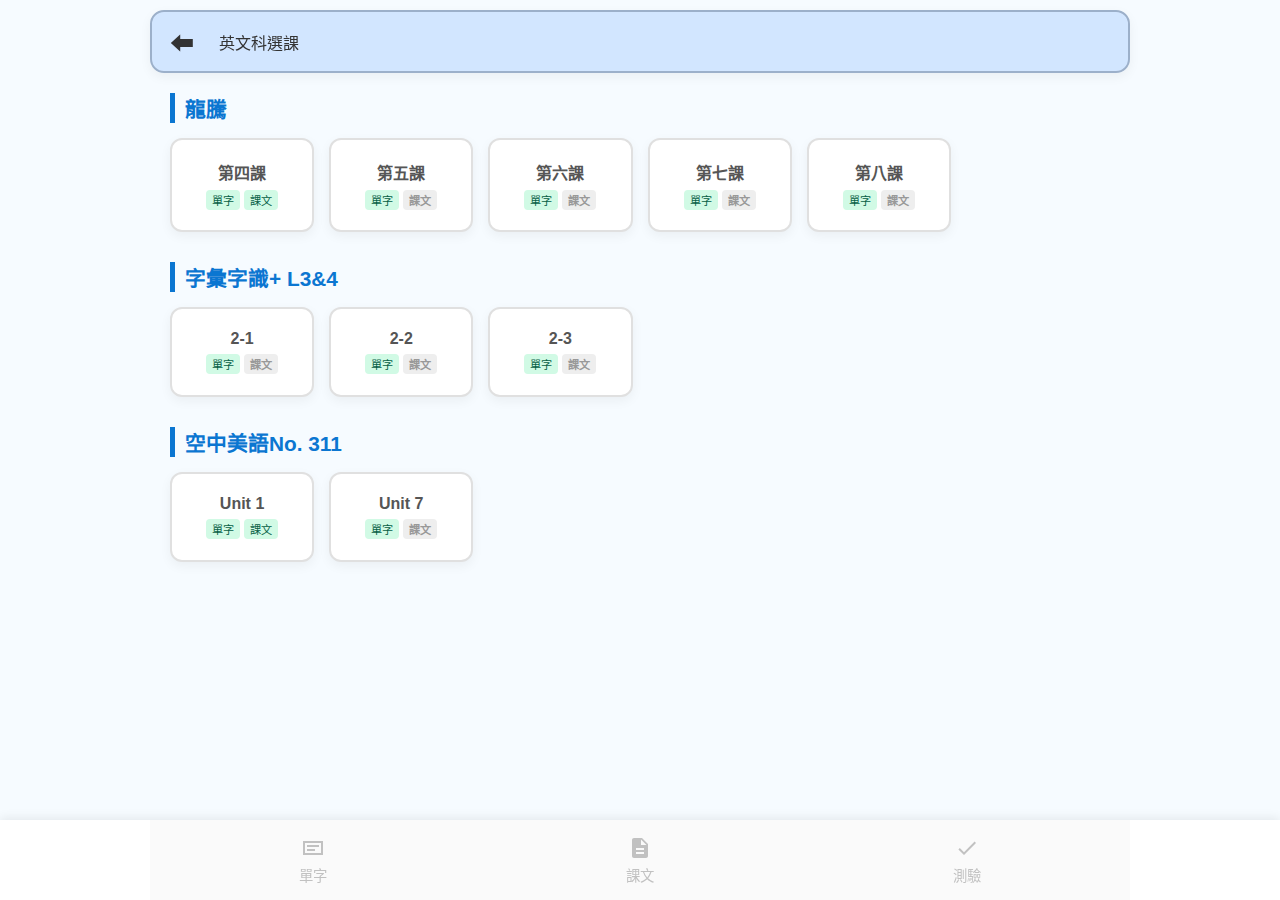
<file: english/words.html>
<!DOCTYPE html>
<html lang="zh-TW">
<head>
    <meta charset="UTF-8">
    <meta name="robots" content="noindex, nofollow">
    <meta name="viewport" content="width=device-width, initial-scale=1.0">
    <title>單字背誦</title>
    <link rel="stylesheet" href="../styles/style.css">
    <link rel="stylesheet" href="../styles/header.css">
    <style>
        body { padding-bottom: 100px; }
        header { justify-content: space-between; padding: 10px 15px; }
        .head-actions { display: flex; gap: 12px; }
        
        .back-link { text-decoration: none; color: inherit !important; font-size: 1.5rem; margin-right: 10px; }
        .back-link:visited { color: inherit !important; }

        .icon-btn { background: none; border: none; cursor: pointer; padding: 5px; color: var(--primary); border-radius: 50%; transition: background 0.2s; }
        .icon-btn:hover { background: rgba(11,118,209,0.1); }
        .icon-btn svg { width: 28px; height: 28px; fill: currentColor; }
        .icon-btn.active { color: #f1c40f; }
        .icon-btn.mistake-active { color: #e74c3c; background: rgba(231, 76, 60, 0.1); }

        .content-area { max-width: 800px; margin: 10px auto; padding: 0 15px; }

        /* --- 搜尋與篩選區塊 --- */
        .search-section {
            margin-bottom: 15px;
            position: sticky;
            top: 0;
            z-index: 90;
            background-color: var(--bg-color);
            padding: 10px 0;
        }
        
        .search-row {
            display: flex;
            gap: 10px;
            width: 100%;
        }

        .search-input-group {
            position: relative;
            flex: 1; 
        }
        .search-icon-hint {
            position: absolute; left: 15px; top: 50%; transform: translateY(-50%);
            color: #999; pointer-events: none;
        }
        .search-input {
            width: 100%;
            padding: 12px 15px 12px 42px;
            border-radius: 12px;
            border: 1px solid #ddd;
            font-size: 1rem;
            background-color: #fff;
            box-shadow: 0 2px 8px rgba(0,0,0,0.05);
            outline: none; transition: all 0.2s ease;
        }
        .search-input:focus { border-color: var(--primary); box-shadow: 0 4px 12px rgba(11,118,209,0.15); }

        /* 詞性篩選選單 */
        .pos-select {
            padding: 0 10px;
            border-radius: 12px;
            border: 1px solid #ddd;
            background-color: #fff;
            font-size: 0.9rem;
            color: #333;
            cursor: pointer;
            box-shadow: 0 2px 8px rgba(0,0,0,0.05);
            outline: none;
            min-width: 110px;
            max-width: 140px;
        }
        .pos-select:focus { border-color: var(--primary); }

        /* ----------------------- */
        
        /* 列表模式樣式 */
        .word-list-item { padding: 16px; padding-left: 24px; margin-bottom: 12px; display: flex; justify-content: space-between; align-items: center; cursor: pointer; }
        .word-list-item.playing { background: var(--primary-light); border-color: var(--primary); box-shadow: 0 0 0 2px var(--primary) inset; }
        .w-info h3 { margin: 0; font-size: 1.2rem; }
        .w-info p { margin: 4px 0 0; color: #666; display: none; }
        .w-info p.show { display: block; }

        .list-actions { display: flex; align-items: center; gap: 5px; }

        /* 網格卡片模式 */
        .word-card-grid { display: none; }
        .flash-card-mini { padding: 20px; text-align: center; display: flex; flex-direction: column; align-items: center; justify-content: center; min-height: 180px; position: relative; cursor: pointer; }
        .flash-card-mini.playing { background: var(--primary-light); border: 2px solid var(--primary); transform: scale(1.03); }
        .fc-word { font-size: 1.5rem; font-weight: 800; color: var(--primary); margin-bottom: 10px; line-height: 1.2; }
        .fc-ch { font-size: 1rem; color: #555; display: none; }
        .fc-ch.show { display: block; }
        
        .card-btn-top-right { position: absolute; top: 8px; right: 8px; background: none; border: none; cursor: pointer; font-size: 1.5rem; color: #e0e0e0; padding: 5px; z-index: 2; }
        .card-btn-top-left { position: absolute; top: 8px; left: 12px; background: none; border: none; cursor: pointer; font-size: 1.2rem; color: #e0e0e0; padding: 5px; z-index: 2; }

        .btn-star.active { color: #f1c40f; }
        .btn-mistake { color: #e0e0e0; transition: color 0.2s; }
        .btn-mistake.active { color: #e74c3c; }
        .btn-mistake:hover { color: #ff9a9e; }
        .list-icon-btn { font-size: 1.5rem; background: none; border: none; cursor: pointer; color: #e0e0e0; padding: 0 5px; }
        
        .word-item-base { position: relative; overflow: hidden; }
        .is-mistake::after { content: ''; position: absolute; left: 0; top: 0; bottom: 0; width: 6px; background-color: #e74c3c; z-index: 1; }
        .playing:not(.is-mistake)::after { content: ''; position: absolute; left: 0; top: 0; bottom: 0; width: 6px; background-color: var(--primary); z-index: 1; }

        .play-ctrl-group { display: flex; flex-direction: column; align-items: center; gap: 4px; }
        .play-main-btn { width: 56px; height: 56px; background: var(--primary); border-radius: 50%; display: flex; align-items: center; justify-content: center; color: #fff; box-shadow: 0 4px 10px rgba(11,118,209,0.3); border: none; cursor: pointer; }
        .play-main-btn svg { width: 28px; height: 28px; fill: #fff; }
        .select-styled { border: 1px solid #ddd; border-radius: 6px; padding: 4px 8px; font-size: 1.2rem; background:#fff; }
    </style>
</head>
<body>
    <header>
        <div class="logo"><a href="english.html" class="back-link">⬅</a></div>
        <div class="head-actions">
            <a href="quiz.html" class="icon-btn" title="測驗"><svg viewBox="0 0 24 24"><path d="M9 16.17L4.83 12l-1.42 1.41L9 19 21 7l-1.41-1.41z"/></svg></a>
            <button class="icon-btn" onclick="toggleView()" title="切換視圖">
                <svg viewBox="0 0 24 24"><path d="M4 14h4v-4H4v4zm0 5h4v-4H4v4zM4 9h4V5H4v4zm5 5h12v-4H9v4zm0 5h12v-4H9v4zM9 5v4h12V5H9z"/></svg>
            </button>
            <button class="icon-btn" onclick="toggleLang()" title="中英切換">
                <svg viewBox="0 0 24 24"><path d="M12.87 15.07l-2.54-2.51.03-.03A17.52 17.52 0 0014.07 6H17V4h-7V2H8v2H1v2h11.17C11.5 7.92 10.44 9.75 9 11.35 8.07 10.32 7.3 9.19 6.69 8h-2c.73 1.63 1.73 3.17 2.98 4.56l-5.09 5.02L4 19l5-5 3.11 3.11.76-2.04zM18.5 10h-2L12 22h2l1.12-3h4.75L21 22h2l-4.5-12zm-2.62 7l1.62-4.33L19.12 17h-3.24z"/></svg>
            </button>
            <button class="icon-btn" id="btn-mistake-filter" onclick="toggleMistakeFilter()" title="只顯示常錯單字">
                <svg viewBox="0 0 24 24"><path d="M12 2C6.48 2 2 6.48 2 12s4.48 10 10 10 10-4.48 10-10S17.52 2 12 2zm1 15h-2v-2h2v2zm0-4h-2V7h2v6z"/></svg>
            </button>
            <button class="icon-btn" id="btn-fav" onclick="toggleFavFilter()" title="只顯示最愛">
                <svg viewBox="0 0 24 24"><path d="M12 17.27L18.18 21l-1.64-7.03L22 9.24l-7.19-.61L12 2 9.19 8.63 2 9.24l5.46 4.73L5.82 21z"/></svg>
            </button>
        </div>
    </header>

    <div class="page-container">
        <div class="search-section">
            <div class="search-row">
                <div class="search-input-group">
                    <svg class="search-icon-hint" viewBox="0 0 24 24" width="20" height="20" fill="currentColor"><path d="M15.5 14h-.79l-.28-.27A6.471 6.471 0 0 0 16 9.5 6.5 6.5 0 1 0 9.5 16c1.61 0 3.09-.59 4.23-1.57l.27.28v.79l5 4.99L20.49 19l-4.99-5zm-6 0C7.01 14 5 11.99 5 9.5S7.01 5 9.5 5 14 7.01 14 9.5 11.99 14 9.5 14z"/></svg>
                    <input type="text" id="search-input" class="search-input" placeholder="搜尋..." autocomplete="off">
                </div>
                
                <select id="pos-filter" class="pos-select">
                    <option value="">所有詞性</option>
                    <option value="adj.">adj.</option>
                    <option value="adv.">adv.</option>
                    <option value="n.">n.</option>
                    <option value="n. [C]">n. [C]</option>
                    <option value="n. [U]">n. [U]</option>
                    <option value="vi.">vi.</option>
                    <option value="vt.">vt.</option>
                    <option value="pron.">pron.</option>
                    <option value="prep.">prep.</option>
                    <option value="conj.">conj.</option>
                    <option value="interj.">interj.</option>
                    <option value="pl.">pl.</option>
                    <option value="sing.">sing.</option>
                </select>
            </div>
        </div>

        <div id="list-view"></div>
        <div id="grid-view" class="grid-layout word-card-grid"></div>
    </div>

    <div class="bottom-nav-fixed">
        <div class="bottom-nav-content" style="justify-content: space-between; padding: 0 20px;">
            <div class="play-ctrl-group" onclick="toggleLoopAll()" style="cursor:pointer; color:#666;" id="loop-btn">
                <svg width="24" height="24" viewBox="0 0 24 24" fill="currentColor"><path d="M12 4V1L8 5l4 4V6c3.31 0 6 2.69 6 6 0 1.01-.25 1.97-.7 2.8l1.46 1.46A7.93 7.93 0 0020 12c0-4.42-3.58-8-8-8zm0 14c-3.31 0-6-2.69-6-6 0-1.01.25-1.97.7-2.8L5.24 7.74A7.93 7.93 0 004 12c0 4.42 3.58 8 8 8v3l4-4-4-4v3z"/></svg>
                <span style="font-size:0.75rem;">全部循環</span>
            </div>
            <div class="play-ctrl-group">
                <button class="play-main-btn" onclick="playSequence()">
                    <svg id="play-icon" viewBox="0 0 24 24"><path d="M8 5v14l11-7z"/></svg>
                </button>
                <span id="play-txt" style="font-size:0.75rem; color:#666;">循環播放</span>
            </div>
            <div class="play-ctrl-group">
                <select id="rpt-cnt" class="select-styled">
                    <option value="1">播放 1 次</option><option value="2">播放 2 次</option>
                    <option value="3">播放 3 次</option><option value="4">播放 4 次</option><option value="5">播放 5 次</option>
                </select>
            </div>
        </div>
    </div>

    <script>
        let allWords=[], dispWords=[];
        let favs=JSON.parse(localStorage.getItem('my_favs')||'[]');
        let mistakes=JSON.parse(localStorage.getItem('english_mistakes')||'[]');
        
        let isList=true, showCh=false;
        let onlyFav=false, onlyMistake=false;
        let searchText = '';
        let filterPos = '';
        let isPlaying=false, loopAll=false, currIdx=0;

        (async()=>{
            const sel = JSON.parse(localStorage.getItem('sel_lessons')||'[]');
            if(!sel.length) { alert('未選課'); location.href='english.html'; return; }
            const res = await fetch('../data/english.json'); const d=await res.json();
            d.sources.forEach(s=>{ s.lessons.forEach(l=>{
                if(sel.some(x=>x.source===s.name && x.lesson===l.lesson)) allWords.push(...l.vocabulary);
            })});
            
            document.getElementById('search-input').addEventListener('input', (e) => {
                searchText = e.target.value.toLowerCase().trim();
                stop(); currIdx = 0; refresh();
            });

            document.getElementById('pos-filter').addEventListener('change', (e) => {
                filterPos = e.target.value;
                stop(); currIdx = 0; refresh();
            });

            refresh();
        })();

        function escapeRegExp(string) {
            return string.replace(/[.*+?^${}()|[\]\\]/g, '\\$&');
        }

        function refresh() {
            let baseList = [];
            if(onlyMistake) baseList = allWords.filter(w => mistakes.includes(w.word));
            else if(onlyFav) baseList = allWords.filter(w => favs.includes(w.word));
            else baseList = allWords;

            dispWords = baseList.filter(w => {
                const matchSearch = !searchText || 
                                    w.word.toLowerCase().includes(searchText) || 
                                    w.chinese.includes(searchText);
                
                let matchPos = true;
                if (filterPos) {
                    if (!w.pos) {
                        matchPos = false;
                    } else {
                        const regex = new RegExp(`(^|[^a-zA-Z])${escapeRegExp(filterPos)}`, 'i');
                        matchPos = regex.test(w.pos);
                    }
                }

                return matchSearch && matchPos;
            });

            renderList(); renderGrid();
        }

        function renderList() {
            const c = document.getElementById('list-view'); c.innerHTML='';
            if(!dispWords.length) { 
                let msg = '無符合單字';
                if(searchText || filterPos) msg = '找不到符合條件的單字';
                else if(onlyMistake) msg = '目前沒有常錯單字記錄';
                else if(onlyFav) msg = '尚無最愛單字';
                c.innerHTML=`<p style="text-align:center; color:#666; margin-top:40px;">${msg}</p>`; 
                return; 
            }
            dispWords.forEach((w,i)=>{
                const el = document.createElement('div');
                const isM = mistakes.includes(w.word);
                const isF = favs.includes(w.word);

                el.className = `std-card word-list-item word-item-base ${isM ? 'is-mistake' : ''} ${i===currIdx && isPlaying?'playing':''}`;
                el.id = `list-${i}`;
                el.onclick = (e) => { if(e.target.tagName!=='BUTTON' && e.target.tagName!=='svg' && e.target.tagName!=='path') clickItem(i); };

                // --- 修改處：決定顯示文字 (標準答案優先) 與 詞性 ---
                const displayText = w.standard_ans || w.word;
                const posText = w.pos ? ` <small>(${w.pos})</small>` : '';

                el.innerHTML = `
                    <div class="w-info">
                        <h3>${displayText}${posText}</h3>
                        <p class="${showCh?'show':''}">${w.chinese}</p>
                    </div>
                    <div class="list-actions">
                        <button class="list-icon-btn btn-mistake ${isM?'active':''}" onclick="togMistake('${w.word}',this)" title="標記為常錯">
                            <svg viewBox="0 0 24 24" style="width:24px;height:24px;fill:currentColor;"><path d="M1 21h22L12 2 1 21zm12-3h-2v-2h2v2zm0-4h-2v-4h2v4z"/></svg>
                        </button>
                        <button class="list-icon-btn btn-star ${isF?'active':''}" onclick="togFav('${w.word}',this)">★</button>
                    </div>
                `;
                c.appendChild(el);
            });
        }

        function renderGrid() {
            const c = document.getElementById('grid-view'); c.innerHTML='';
            dispWords.forEach((w,i)=>{
                const el = document.createElement('div');
                const isM = mistakes.includes(w.word);
                const isF = favs.includes(w.word);

                el.className = `std-card flash-card-mini word-item-base ${isM ? 'is-mistake' : ''} ${i===currIdx && isPlaying?'playing':''}`;
                el.id = `grid-${i}`;
                el.onclick = (e) => { if(e.target.tagName!=='BUTTON' && e.target.tagName!=='svg' && e.target.tagName!=='path') clickItem(i); };

                // --- 修改處：決定顯示文字 與 詞性 ---
                const displayText = w.standard_ans || w.word;
                const posHtml = w.pos ? `<div style="font-size:0.8rem; color:#999;">(${w.pos})</div>` : '';

                el.innerHTML = `
                    <button class="card-btn-top-left btn-mistake ${isM?'active':''}" onclick="togMistake('${w.word}',this)" title="標記為常錯">
                        <svg viewBox="0 0 24 24" style="width:24px;height:24px;fill:currentColor;"><path d="M1 21h22L12 2 1 21zm12-3h-2v-2h2v2zm0-4h-2v-4h2v4z"/></svg>
                    </button>
                    <button class="card-btn-top-right btn-star ${isF?'active':''}" onclick="togFav('${w.word}',this)">★</button>
                    
                    <div class="fc-word">${displayText}</div>
                    <div class="fc-ch ${showCh?'show':''}">${w.chinese}</div>
                    ${posHtml}
                `;
                c.appendChild(el);
            });
        }

        function clickItem(i) {
            stop(); currIdx=i;
            document.querySelectorAll('.playing').forEach(e=>e.classList.remove('playing'));
            const lItem = document.getElementById(`list-${i}`); if(lItem) lItem.classList.add('playing');
            const gItem = document.getElementById(`grid-${i}`); if(gItem) gItem.classList.add('playing');
            speak(dispWords[i].word);
        }

        function toggleView() {
            isList = !isList;
            document.getElementById('list-view').style.display = isList?'block':'none';
            document.getElementById('grid-view').style.display = isList?'none':'grid';
            scrollCurr();
        }
        function toggleLang() { showCh = !showCh; refresh(); }

        function toggleFavFilter() { 
            onlyFav = !onlyFav; 
            if(onlyFav) { onlyMistake = false; document.getElementById('btn-mistake-filter').classList.remove('mistake-active'); }
            document.getElementById('btn-fav').classList.toggle('active', onlyFav); 
            currIdx=0; stop(); refresh(); 
        }

        function toggleMistakeFilter() {
            onlyMistake = !onlyMistake;
            if(onlyMistake) { onlyFav = false; document.getElementById('btn-fav').classList.remove('active'); }
            document.getElementById('btn-mistake-filter').classList.toggle('mistake-active', onlyMistake);
            currIdx=0; stop(); refresh(); 
        }

        function togFav(w, btn) {
            if(favs.includes(w)) favs=favs.filter(x=>x!==w); else favs.push(w);
            localStorage.setItem('my_favs', JSON.stringify(favs));
            if(onlyFav) refresh(); 
            else {
                const relatedBtns = document.querySelectorAll(`button[onclick*="togFav('${w}'"]`);
                relatedBtns.forEach(b => b.classList.toggle('active'));
            }
        }

        function togMistake(w, btn) {
            if(mistakes.includes(w)) mistakes=mistakes.filter(x=>x!==w); else mistakes.push(w);
            localStorage.setItem('english_mistakes', JSON.stringify(mistakes));
            if(onlyMistake) refresh(); 
            else {
                const listEl = [...document.querySelectorAll('.word-list-item')].find(el => el.innerHTML.includes(`'${w}'`));
                const gridEl = [...document.querySelectorAll('.flash-card-mini')].find(el => el.innerHTML.includes(`'${w}'`));
                const toggleClass = mistakes.includes(w) ? 'add' : 'remove';
                if(listEl) listEl.classList[toggleClass]('is-mistake');
                if(gridEl) gridEl.classList[toggleClass]('is-mistake');

                const relatedBtns = document.querySelectorAll(`button[onclick*="togMistake('${w}'"]`);
                relatedBtns.forEach(b => b.classList.toggle('active'));
            }
        }

        function toggleLoopAll() { loopAll=!loopAll; document.getElementById('loop-btn').style.color = loopAll?'var(--primary)':'#666'; }

        function playSequence() {
            if(isPlaying) stop(); else { isPlaying=true; updatePlayUI(true); currIdx=0; playStep(0); }
        }
        function playStep(cnt) {
            if(!isPlaying) return;
            if(currIdx >= dispWords.length) {
                if(loopAll) { currIdx=0; } else { stop(); return; }
            }
            document.querySelectorAll('.playing').forEach(e=>e.classList.remove('playing'));
            const lItem = document.getElementById(`list-${currIdx}`); if(lItem) lItem.classList.add('playing');
            const gItem = document.getElementById(`grid-${currIdx}`); if(gItem) gItem.classList.add('playing');
            scrollCurr();

            const max = parseInt(document.getElementById('rpt-cnt').value);
            speak(dispWords[currIdx].word, () => {
                if(!isPlaying) return;
                if(cnt < max-1) setTimeout(()=>playStep(cnt+1), 500);
                else { currIdx++; setTimeout(()=>playStep(0), 800); }
            });
        }
        function stop() { isPlaying=false; window.speechSynthesis.cancel(); updatePlayUI(false); document.querySelectorAll('.playing').forEach(e=>e.classList.remove('playing')); }
        function updatePlayUI(on) {
            document.getElementById('play-icon').innerHTML = on ? '<path d="M6 19h4V5H6v14zm8-14v14h4V5h-4z"/>' : '<path d="M8 5v14l11-7z"/>';
            document.getElementById('play-txt').innerText = on ? '暫停' : '循環播放';
        }
        function scrollCurr() {
            const id = isList ? `list-${currIdx}` : `grid-${currIdx}`;
            const el = document.getElementById(id);
            if(el) el.scrollIntoView({behavior:'smooth', block:'center'});
        }
        function speak(txt, cb) {
            window.speechSynthesis.cancel();
            const u = new SpeechSynthesisUtterance(txt); u.lang='en-US'; u.rate=0.9;
            if(cb) u.onend = cb;
            window.speechSynthesis.speak(u);
        }
    </script>
</body>
</html>
</file>
<file: styles/style.css>
/* --- styles/style.css --- */
:root {
    --primary: #0b76d1;
    --primary-light: #e3f2fd;
    --bg-color: #f6fbff;
    --card-bg: #ffffff;
    --text-main: #333;
    --text-sub: #666;
    --radius: 16px;
    --shadow: 0 4px 12px rgba(0, 0, 0, 0.05);
    --shadow-hover: 0 8px 20px rgba(11, 118, 209, 0.15);
    --max-width: 980px;
    --header-height: 70px;
    --nav-height: 80px; /* 底部導航高度 */
}

* { box-sizing: border-box; -webkit-tap-highlight-color: transparent; }

body {
    margin: 0;
    padding: 0;
    background-color: var(--bg-color);
    font-family: "Noto Sans TC", sans-serif;
    color: var(--text-main);
    padding-bottom: calc(var(--nav-height) + 20px); /* 預留底部空間 */
}

/* 統一頁面容器 */
.page-container {
    max-width: var(--max-width);
    margin: 20px auto;
    padding: 0 20px;
}

/* 統一卡片樣式 */
.std-card {
    background: var(--card-bg);
    border-radius: var(--radius);
    box-shadow: var(--shadow);
    transition: transform 0.2s ease, box-shadow 0.2s ease;
    border: 1px solid rgba(0,0,0,0.03);
    overflow: hidden;
}
.std-card:hover {
    transform: translateY(-4px);
    box-shadow: var(--shadow-hover);
}

/* 統一按鈕重置 */
.icon-btn {
    background: none; border: none; cursor: pointer;
    padding: 8px; border-radius: 50%;
    color: var(--primary); transition: background 0.2s;
    display: flex; align-items: center; justify-content: center;
}
.icon-btn:hover { background: var(--primary-light); }
.icon-btn svg { width: 24px; height: 24px; fill: currentColor; }
.icon-btn.active { color: #f1c40f; } /* 金色 (星號用) */

/* 統一底部導航欄 */
.bottom-nav-fixed {
    position: fixed; bottom: 0; left: 0; right: 0;
    background: #fff;
    height: var(--nav-height);
    box-shadow: 0 -2px 15px rgba(0,0,0,0.06);
    z-index: 1000;
    display: flex; justify-content: center;
}
.bottom-nav-content {
    width: 100%; max-width: var(--max-width);
    display: flex; justify-content: space-around; align-items: center;
}

/* 底部導航按鈕 */
.nav-item-btn {
    flex: 1; height: 100%; border: none; background: none;
    display: flex; flex-direction: column; align-items: center; justify-content: center;
    font-size: 0.85rem; color: var(--text-sub); cursor: pointer; text-decoration: none;
    transition: color 0.2s;
}
.nav-item-btn:hover { color: var(--primary); background: #fcfcfc; }
.nav-item-btn svg { width: 24px; height: 24px; margin-bottom: 4px; fill: currentColor; }

/* 返回鍵樣式 */
.back-btn {
    text-decoration: none; color: var(--primary) !important;
    font-size: 1.8rem; margin-right: 12px; line-height: 1;
    display: flex; align-items: center;
}
.back-btn:visited, .back-btn:active { color: var(--primary) !important; }

/* 通用 Grid 佈局 (用於選課、單字卡) */
.grid-layout {
    display: grid;
    grid-template-columns: repeat(auto-fill, minmax(160px, 1fr));
    gap: 16px;
}

.md-bold { 
    font-weight: 800; 
    color: #d63384; /* 粉紅色 */
}
.md-italic { 
    font-style: italic; 
    color: #0b76d1; /* 主色藍 */
}
.md-highlight { 
    background-color: #fff3cd; 
    padding: 0 4px; 
    border-radius: 4px; 
    color: #333;
}
.md-strike {
    text-decoration: line-through;
    color: #999;
}
</file>
<file: styles/header.css>
header{
  display:flex;
  align-items:center;
  justify-content:space-between;
  gap:12px;
  max-width:var(--max-width);
  margin:0 auto 18px;
  margin-top: 10px;
  padding:12px 18px;
  border: 2px solid rgb(156, 176, 202);
  border-radius:calc(var(--radius) - 2px);
  box-shadow: var(--shadow);
  backdrop-filter: blur(6px);
  background-color: rgba(195, 221, 255, 0.7);
}

.logo{
  display: flex;
  flex-direction: row;
  align-items: center;
  gap: 10px; /* 圖標與字標之間的間距 */
}

/* 若 header.js 生成的是 .logo-link 包裹圖片，確保也套用 */
.logo-link { display:inline-flex; align-items:center; gap:10px; text-decoration:none; }
.logo-link img{ max-height:36px; height:auto; }

.links a{
  color:var(--primary);
  text-decoration:none;
  margin-left:12px;
  font-weight:600;
  font-size: 18px;
  padding:6px 10px;
  border-radius:8px;
}
.links a:hover{ background:rgba(11,118,209,0.08); }
</file>
<file: styles/index.css>
/* 簽到區塊樣式 */
.checkin-section{
    /* 置中顯示方塊卡片 */
    max-width:880px;
    margin:28px auto;
    padding:0 20px;
    display:flex;
    justify-content:center;
    align-items:center;
}

/* 改為方形卡片（響應式） */
.checkin-card{
    width: min(420px, 88%);
    aspect-ratio: 1 / 1; /* 保持正方形 */
    display:flex;
    flex-direction:column; /* 垂直置放內容 */
    justify-content:space-between;
    align-items:center;
    gap:16px;
    background:var(--card);
    border-radius:var(--radius);
    padding:22px;
    box-shadow:var(--shadow);
    border:1px solid rgba(16,24,40,0.04);
    transition:transform .18s ease, box-shadow .18s ease;
}

.checkin-card:hover{
    transform:translateY(-6px);
    box-shadow:0 14px 40px rgba(16,24,40,0.08);
}

/* 內容置中 */
.checkin-left{
    display:flex;
    flex-direction:column;
    gap:6px;
    align-items:center;
    text-align:center;
}

/* 數字更醒目 */
#totalDays{
    display:block;
    margin-top:6px;
    font-weight:800;
    color:var(--accent-dark);
    font-size:2.2rem;
    line-height:1;
}

/* 按鈕放下方，寬度較大 */
.checkin-right{
    width:100%;
    display:flex;
    align-items:center;
    justify-content:center;
    margin-top:8px;
}

.checkin-btn{
    width:70%;
    max-width:220px;
    padding:12px 20px;
    border-radius:999px;
    font-size:1rem;
    font-weight:600;
    box-shadow:0 6px 18px rgba(22,163,74,0.12);
    transition:transform .12s ease, box-shadow .12s ease, opacity .12s;
    min-width:110px;
}

/* 應用於按下、懸停 */
.checkin-btn:hover:not(:disabled){
    transform:translateY(-2px);
    box-shadow:0 10px 24px rgba(22,163,74,0.14);
}

.checkin-btn:active:not(:disabled){
    transform:translateY(0);
}

.checkin-btn:disabled{
    opacity:0.6;
    cursor:not-allowed;
    background:linear-gradient(180deg,#d1fae5,#bbf7d0);
    box-shadow:none;
    color:#065f46;
}

/* 響應式：更小螢幕時調整方塊為稍短的長方形以保留可用空間 */
@media (max-width:420px){
    .checkin-card{
        width:94%;
        aspect-ratio: 5 / 6;
        padding:18px;
    }
    #totalDays{ font-size:1.8rem; }
    .checkin-btn{ width:84%; max-width:none; }
}

/* 將簽到方塊靠左並略為縮小 */
.checkin-section{
  display: flex;
  justify-content: flex-start; /* 靠左 */
  padding: 20px;
}
.checkin-card{
  width: 320px;            /* 較小寬度 */
  max-width: calc(100% - 40px);
  margin-left: 12px;       /* 與左側留白 */
  padding: 14px;           /* 稍微縮小內距 */
  box-shadow: 0 6px 18px rgba(2,6,23,0.05);
  border-radius: 10px;
  background: var(--card-bg);
}

/* 內部左右區塊調整（維持原本結構但縮小比例） */
.checkin-left h2{ font-size:1.1rem; margin-bottom:6px; }
.checkin-left p{ font-size:0.95rem; color:var(--muted); }
.checkin-right{ display:flex; align-items:center; justify-content:center; }

/* 小螢幕時自適應（置中顯示以節省空間） */
@media (max-width:720px){
  .checkin-section{ justify-content:center; padding:12px; }
  .checkin-card{ width:92%; margin-left:0; }
}
</file>
<file: styles/announcement.css>
/* --- styles/announcement.css --- */

/* 公告遮罩層 */
.anno-overlay {
    position: fixed;
    top: 0; left: 0; width: 100%; height: 100%;
    background-color: rgba(0, 0, 0, 0.6);
    backdrop-filter: blur(6px);
    z-index: 9999;
    display: none;
    align-items: center;
    justify-content: center;
    opacity: 0;
    transition: opacity 0.3s ease;
}
.anno-overlay.show { display: flex; opacity: 1; }

/* 公告卡片 (固定大小) */
.anno-card {
    background: #fff;
    width: 90%;
    max-width: 480px;
    height: 600px; /* 固定高度，確保所有公告大小一致 */
    border-radius: 16px;
    box-shadow: 0 20px 50px rgba(0,0,0,0.3);
    overflow: hidden; /* 關鍵：隱藏超出範圍 */
    display: flex;
    flex-direction: column;
    position: relative;
    animation: popUp 0.4s cubic-bezier(0.16, 1, 0.3, 1);
}

@keyframes popUp {
    from { transform: scale(0.95) translateY(20px); opacity: 0; }
    to { transform: scale(1) translateY(0); opacity: 1; }
}

/* 內容容器 (用於執行滑動動畫) */
#anno-content-wrapper {
    flex: 1;
    display: flex;
    flex-direction: column;
    overflow: hidden; /* 預設不顯示卷軸 */
    position: relative;
    cursor: pointer; /* 提示可點擊 */
}

/* 展開狀態：允許捲動 */
#anno-content-wrapper.expanded {
    overflow-y: auto;
    cursor: default;
}

/* 漸層遮罩 (提示還有內容) */
#anno-content-wrapper::after {
    content: '';
    position: absolute;
    bottom: 0; left: 0; width: 100%; height: 80px;
    background: linear-gradient(to bottom, rgba(255,255,255,0), rgba(255,255,255,1));
    pointer-events: none;
    transition: opacity 0.3s;
}

/* 展開後隱藏遮罩 */
#anno-content-wrapper.expanded::after { opacity: 0; }

/* 封面圖 */
.anno-cover {
    width: 100%;
    height: 180px;
    object-fit: cover;
    flex-shrink: 0;
    background-color: #f0f0f0;
}

/* 內文區域 */
.anno-body {
    padding: 20px 24px;
}

.anno-title { font-size: 1.4rem; font-weight: 800; color: #333; margin: 0 0 5px 0; line-height: 1.3; }
.anno-date { font-size: 0.85rem; color: #888; margin-bottom: 15px; }

.anno-block { margin-bottom: 20px; }
.anno-subtitle { font-size: 1.05rem; font-weight: 700; color: #0b76d1; margin-bottom: 6px; display: flex; align-items: center; }
.anno-subtitle::before { content: ''; display: inline-block; width: 4px; height: 16px; background: #0b76d1; margin-right: 8px; border-radius: 2px; }
.anno-text { font-size: 0.95rem; color: #555; line-height: 1.6; white-space: pre-wrap; }
.anno-img { width: 100%; border-radius: 8px; margin-top: 8px; border: 1px solid #eee; }

/* 底部 */
.anno-footer {
    padding: 12px 20px;
    border-top: 1px solid #eee;
    background: #f9f9f9;
    display: flex; justify-content: space-between; align-items: center;
    flex-shrink: 0; /* 防止被擠壓 */
    z-index: 20;
}

/* 進度條 (取代原本的點點，顯示自動播放進度) */
.progress-bar-container {
    position: absolute; bottom: 0; left: 0; width: 100%; height: 4px; background: rgba(0,0,0,0.05); z-index: 30;
}
.progress-bar {
    height: 100%; background: #0b76d1; width: 0%;
    transition: width 0.1s linear;
}

/* 按鈕 */
.btn-close { background: #333; color: #fff; border: none; padding: 8px 20px; border-radius: 50px; cursor: pointer; font-weight: bold; }
.btn-close:hover { background: #000; }
.dont-show-row { display: flex; align-items: center; gap: 8px; cursor: pointer; color: #666; font-size: 0.9rem; user-select: none; }
.dont-show-row input { width: 16px; height: 16px; accent-color: #0b76d1; }

/* 左右箭頭 */
.nav-arrow {
    position: absolute; top: 50%; transform: translateY(-50%);
    width: 40px; height: 40px; background: rgba(255,255,255,0.9);
    border-radius: 50%; display: flex; align-items: center; justify-content: center;
    cursor: pointer; box-shadow: 0 4px 12px rgba(0,0,0,0.15); z-index: 10;
    transition: 0.2s; user-select: none; font-weight: bold; color: #555;
}
.nav-arrow:hover { background: #fff; transform: translateY(-50%) scale(1.1); color: #0b76d1; }
.nav-prev { left: 10px; }
.nav-next { right: 10px; }
.nav-arrow.hidden { display: none; }

/* --- 滑動動畫關鍵影格 --- */
/* 從右邊進來 */
.slide-in-right { animation: slideInRight 0.4s forwards; }
@keyframes slideInRight {
    from { transform: translateX(100%); opacity: 0; }
    to { transform: translateX(0); opacity: 1; }
}

/* 從左邊進來 (按上一頁時) */
.slide-in-left { animation: slideInLeft 0.4s forwards; }
@keyframes slideInLeft {
    from { transform: translateX(-100%); opacity: 0; }
    to { transform: translateX(0); opacity: 1; }
}
</file>
<file: styles/english-quiz.css>
/* 主要區塊 */
.quiz-container{
  max-width: var(--max-width);
  margin: 12px auto;
  background: linear-gradient(180deg, rgba(255,255,255,0.9), rgba(250,250,255,0.9));
  border-radius: var(--radius);
  padding:18px;
  box-shadow: var(--shadow);
}

/* 面板風格 */
.panel{
  background: linear-gradient(180deg, var(--card-bg), var(--glass));
  border-radius:8px;
  padding:12px 14px;
  margin: 12px 0;
  border:1px solid rgba(15,23,42,0.04);
}

/* 標題 */
h2,h3{ margin:6px 0 12px; font-weight:700; color:#07243a; }
h2{ font-size:1.4rem; }

/* 按鈕 */
.btn{
  background: linear-gradient(to right, rgba(125, 125, 255), rgba(11, 118, 209));
  color:#fff;
  border:none;
  padding:10px 14px;
  border-radius:10px;
  cursor:pointer;
  box-shadow: 0 6px 14px rgba(11,118,209,0.16);
  transition: box-shadow .12s ease, background .12s ease;
}
.btn:hover{ transform: none; box-shadow: 0 8px 18px rgba(2,6,23,0.04); }
.btn.secondary{
  background: linear-gradient(180deg,#f3f4f6,#e5e7eb);
  color:#111827;
  box-shadow:none;
}

/* meta 區 (進度 / 計時 / 分數) */
.meta{
  display:flex;
  gap:12px;
  align-items:center;
  justify-content:space-between;
  margin-bottom:14px;
  padding:8px 6px;
}

#progress, #score{
  background: rgba(11,118,209,0.06);
  color:var(--primary);
  padding:8px 12px;
  border-radius:8px;
  font-weight:700;
}

#timer{
  min-width:86px;
  text-align:center;
  background: linear-gradient(180deg,#fff,#f6fbff);
  border-radius:999px;
  padding:8px 12px;
  font-weight:800;
  color:#0b76d1;
  border:1px solid rgba(11,118,209,0.08);
  box-shadow: 0 6px 12px rgba(11,118,209,0.06);
  transition: transform .18s ease, background .18s;
}
#timer.low{
  background: linear-gradient(180deg,#fff4f4,#fff0f0);
  color: var(--danger);
  transform: scale(1.04);
  box-shadow: 0 8px 20px rgba(231,76,60,0.12);
}

/* 題目區 */
.question-area{
  padding:14px;
  border-radius:8px;
  background: linear-gradient(180deg,#ffffff, #fbfdff);
  min-height:140px;
}

/* 問題標題 */
.q-header{
  position: relative;
  display:flex;
  flex-direction:column; /* 改為垂直排列，詞性會在單字下方 */
  align-items:center;
  justify-content: center;
  gap:8px;
  border:1px solid rgba(2,6,23,0.08);
  border-radius: 8px;
  min-height: 160px;
  padding: 24px;
  box-sizing: border-box;
}

/* 單字樣式維持原本的 q-text */
.q-text{
  font-size:2.4rem;    /* 題目文字加大 */
  font-weight:900;
  color:#062733;
  text-align:center;
  line-height: 1.05;
}

/* q-pos 放在單字下方、無背景、顏色較淡 */
.q-pos{
  margin-top:10px;
  font-size:0.85rem;   /* 較小字體 */
  color: rgba(0, 0, 0, 0.55); /* 較淡的藍色以區別主題詞 */
  font-weight:600;
  display:block;
  padding:0;
  background: transparent;
}

/* 選項按鈕 */
.options{ display:flex; flex-wrap:wrap; gap:12px; }
.option{
  flex:1 1 calc(100% - 12px);
  min-width:160px;
  background:#fff;
  border:1px solid rgba(2,6,23,0.06);
  padding:12px 14px;
  border-radius:10px;
  cursor:pointer;
  font-weight:700;
  font-size: 20px;
  color:#062733;
  transition: box-shadow .12s ease, background .12s ease;
  box-shadow: 0 6px 12px rgba(2,6,23,0.03);
}
.option:hover{ transform: none; box-shadow: 0 8px 18px rgba(2,6,23,0.04); }
.option.correct{
  background: linear-gradient(180deg,#eaffef,#ddffea);
  border-color: rgba(46,204,113,0.6);
  color: #0b5f2f;
  box-shadow: 0 10px 30px rgba(46,204,113,0.08);
}
.option.wrong{
  background: linear-gradient(180deg,#fff3f3,#ffecec);
  border-color: rgba(231,76,60,0.6);
  color: #6b0f12;
  box-shadow: 0 10px 30px rgba(231,76,60,0.06);
}
.option.disabled{
  opacity:0.55;
  pointer-events:none;
  transform:none;
}
.spell-input{
  width:100%;
  max-width:520px;
  padding:12px 18px;
  border-radius:10px;
  border:1px solid rgba(2,6,23,0.06);
  font-size:1.5rem;
  box-shadow: inset 0 2px 6px rgba(2,6,23,0.03);
  outline: none;
  background-image: linear-gradient(to right, rgba(15,23,42,0.08), rgba(15,23,42,0.08));
  background-repeat: no-repeat;
  background-position: left 100%;
  background-size: 100% 6px;
  transition: background-image .18s ease, box-shadow .12s ease;
  outline: none; /* 保留原本樣式的外框處理 */
}
/* 聚焦時顯示藍色底（使用 --primary 變數） */
.spell-input:focus {
  background-image: linear-gradient(to right, rgba(125, 125, 255, 0.7), rgba(11, 118, 209, 0.7));
}/* 拼字輸入 */
.spell-result{
  margin-top:10px;
  font-weight:800;
}

/* 控制列 */
.controls{ margin-top:12px; display:flex; gap:8px; justify-content:flex-end; }

/* 結果 */
.result{ text-align:center; padding:18px; }
#result-summary{ font-size:1.1rem; font-weight:700; color:#0b76d1; margin-bottom:12px; }

/* 課別按鈕 */
.lesson-list{ display:flex; flex-wrap:wrap; gap:8px; }
.lesson-btn{
  padding:10px 14px;
  border-radius:10px;
  border:1px solid rgba(2,6,23,0.06);
  background:linear-gradient(180deg,#fff,#fbfdff);
  cursor:pointer;
  font-weight:700;
  color:#062733;
  transition: box-shadow .12s ease, background .12s ease;
  box-shadow: 0 6px 12px rgba(2,6,23,0.03);
}
.lesson-btn:hover{ transform: none; box-shadow: 0 8px 18px rgba(2,6,23,0.04); }
.lesson-btn.active{
  background: linear-gradient(180deg,#e8f4ff,#dff1ff);
  border-color: rgba(11,118,209,0.14);
  color: var(--primary);
  box-shadow: 0 10px 30px rgba(11,118,209,0.06);
}

/* 版本按鈕群組：使用與課別相同樣式 */
.version-list{ display:flex; flex-wrap:wrap; gap:8px; margin-top:8px; }
.version-btn{
  padding:10px 14px;
  border-radius:10px;
  border:1px solid rgba(2,6,23,0.06);
  background:linear-gradient(180deg,#fff,#fbfdff);
  cursor:pointer;
  font-weight:700;
  color:#062733;
  box-shadow: 0 6px 12px rgba(2,6,23,0.03);
  transition: box-shadow .12s ease, background .12s ease;
}
.version-btn:hover{ transform: none; box-shadow: 0 8px 18px rgba(2,6,23,0.04); }
.version-btn.active{
  background: linear-gradient(180deg,#e8f4ff,#dff1ff);
  border-color: rgba(11,118,209,0.14);
  color: var(--primary);
  box-shadow: 0 10px 30px rgba(11,118,209,0.06);
}

/* 題數圓形選擇 */
.num-select{ display:flex; gap:12px; align-items:center; }
.num-item{
  display:inline-flex;
  align-items:center;
  justify-content:center;
  width:56px;
  height:56px;
  border-radius:50%;
  border:2px solid rgba(2,6,23,0.06);
  background:#fff;
  cursor:pointer;
  font-weight:800;
  color:#062733;
  transition: box-shadow .12s ease, background .12s ease;
}
.num-item input{ display:none; }
.num-item span{ font-size:1rem; }
.num-item:hover{ transform: none; box-shadow: 0 8px 18px rgba(2,6,23,0.04); }

/* 利用 .num-item:has 來標出選取（若瀏覽器不支援，JS 仍可操作） */
.num-item:has(input:checked),
.num-item.selected{
  background: linear-gradient(180deg,#e8f4ff,#dff1ff);
  border-color: rgba(11,118,209,0.16);
  color: var(--primary);
  box-shadow: 0 6px 18px rgba(11,118,209,0.05);
}

/* 隱藏分數顯示 */
#score { display:none !important; }

/* 顯示拼字答案（直接顯示正確英文） */
.answer-display{
  margin-top:12px;
  margin-left: 10px;
  padding:8px 12px;
  border-radius:8px;
  font-weight:900;
  font-size:1.3rem;
  display:inline-block;
}
.answer-display.correct{
  background: linear-gradient(180deg,#eaffef,#ddffea);
  color: #0b5f2f;
  border:1px solid rgba(46,204,113,0.3);
  box-shadow: 0 8px 20px rgba(46,204,113,0.06);
}
.answer-display.wrong{
  background: linear-gradient(180deg,#fff3f3,#ffecec);
  color: #6b0f12;
  border:1px solid rgba(231,76,60,0.22);
  box-shadow: 0 8px 20px rgba(231,76,60,0.04);
}

/* 小調整：確保選項按鈕和拼字輸入間距 */
.question-area .controls, .question-area .spell-input { margin-top:8px; }

/* 退出確認 Modal 樣式 */
.exit-modal {
  position: fixed;
  inset: 0;
  display: flex;
  align-items: center;
  justify-content: center;
  z-index: 1200;
}
.exit-modal-backdrop {
  position: absolute;
  inset: 0;
  background: rgba(2,6,23,0.45);
  backdrop-filter: blur(2px);
}
.exit-modal-dialog {
  position: relative;
  background: #fff;
  border-radius: 10px;
  padding: 18px;
  max-width: 420px;
  width: calc(100% - 40px);
  box-shadow: 0 12px 40px rgba(2,6,23,0.16);
  z-index: 1;
  text-align: center;
}
.exit-modal-dialog h3 { margin: 0 0 8px; font-size: 1.1rem; color: #07243a; }
.exit-modal-dialog p { margin: 0 0 14px; color: var(--muted); }
.exit-modal-actions { display:flex; gap:10px; justify-content:center; }
/* 美化版本選擇下拉 */
#version-select{
  -webkit-appearance: none;
  -moz-appearance: none;
  appearance: none;
  display: inline-block;
  width: 100%;
  max-width: 320px;
  padding: 10px 42px 10px 14px;
  border-radius: 10px;
  border: 1px solid rgba(11,118,209,0.12);
  background: linear-gradient(180deg,#ffffff,#f6fbff);
  color: #062733;
  font-weight: 700;
  box-shadow: 0 6px 16px rgba(11,118,209,0.05);
  cursor: pointer;
  transition: box-shadow .16s ease, border-color .12s ease, transform .08s ease;
  background-image:
    linear-gradient(180deg,#ffffff,#f6fbff),
    url("data:image/svg+xml;utf8,<svg xmlns='http://www.w3.org/2000/svg' width='20' height='20' viewBox='0 0 24 24'><path fill='%230b76d1' d='M7 10l5 5 5-5z'/></svg>");
  background-repeat: no-repeat, no-repeat;
  background-position: right 12px center, right 12px center;
  background-size: auto 60%, 18px;
}

/* focus / keyboard 可見化 */
#version-select:focus{
  outline: none;
  border-color: var(--primary);
  box-shadow: 0 10px 30px rgba(11,118,209,0.10);
}

/* 在 panel 中提供小標與下拉排列 */
.panel > h3 + #version-select,
.panel > #version-select {
  margin-top: 8px;
  display: block;
}

/* 手機調整 */
@media (max-width: 520px){
  #version-select{ max-width: 100%; }
  .q-text { font-size: 1.6rem; }
  .q-pos  { font-size: 0.8rem; }
}
.tts-btn {
  position: absolute;
  top: 12px;
  right: 12px;
  background: transparent;
  border: none;
  cursor: pointer;
  padding: 8px;
  color: #0b76d1; /* 使用主色調 */
  opacity: 0.5;
  transition: opacity 0.2s ease, transform 0.1s ease;
  border-radius: 50%;
  display: flex;
  align-items: center;
  justify-content: center;
}

.tts-btn:hover {
  opacity: 1;
  background-color: rgba(11, 118, 209, 0.05);
  transform: scale(1.1);
}

.tts-btn:active {
  transform: scale(0.95);
}

/* 讓 SVG icon 大小適中 */
.tts-btn svg {
  width: 24px;
  height: 24px;
  fill: currentColor;
}
</file>
